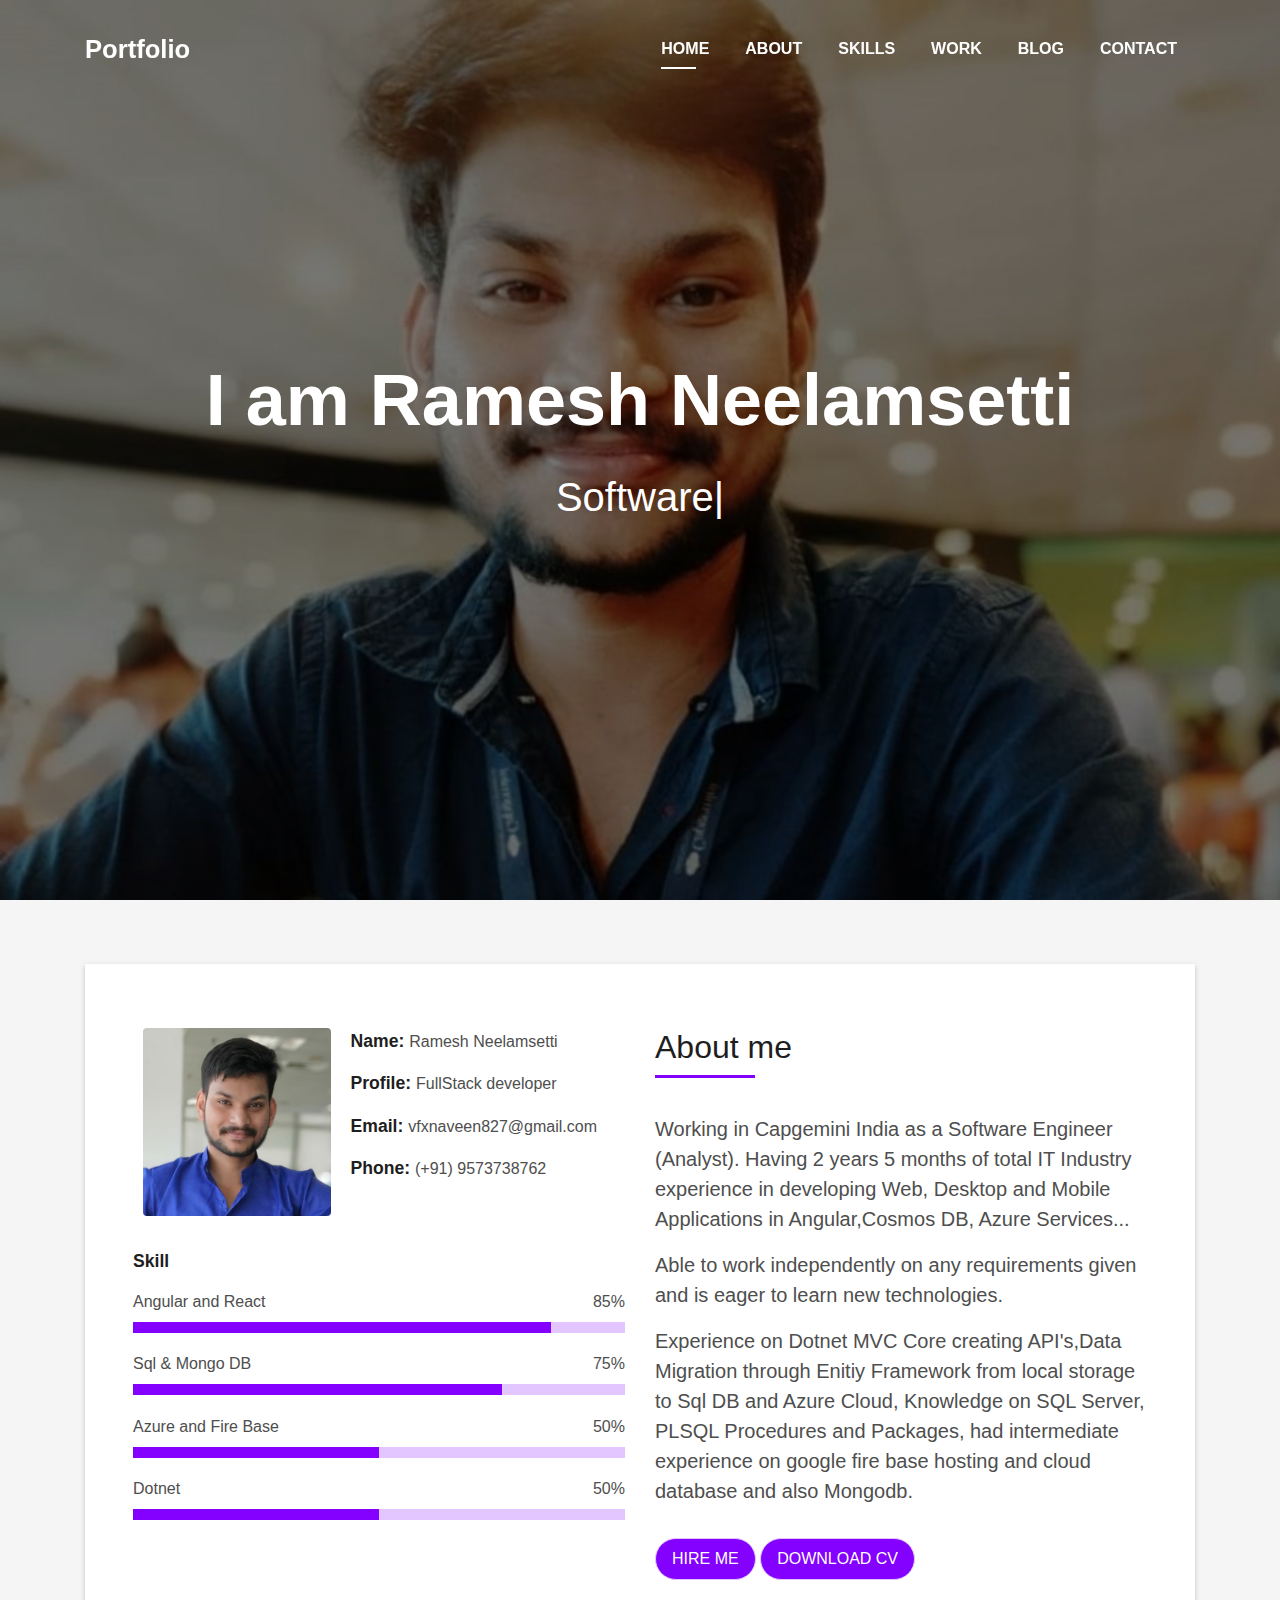
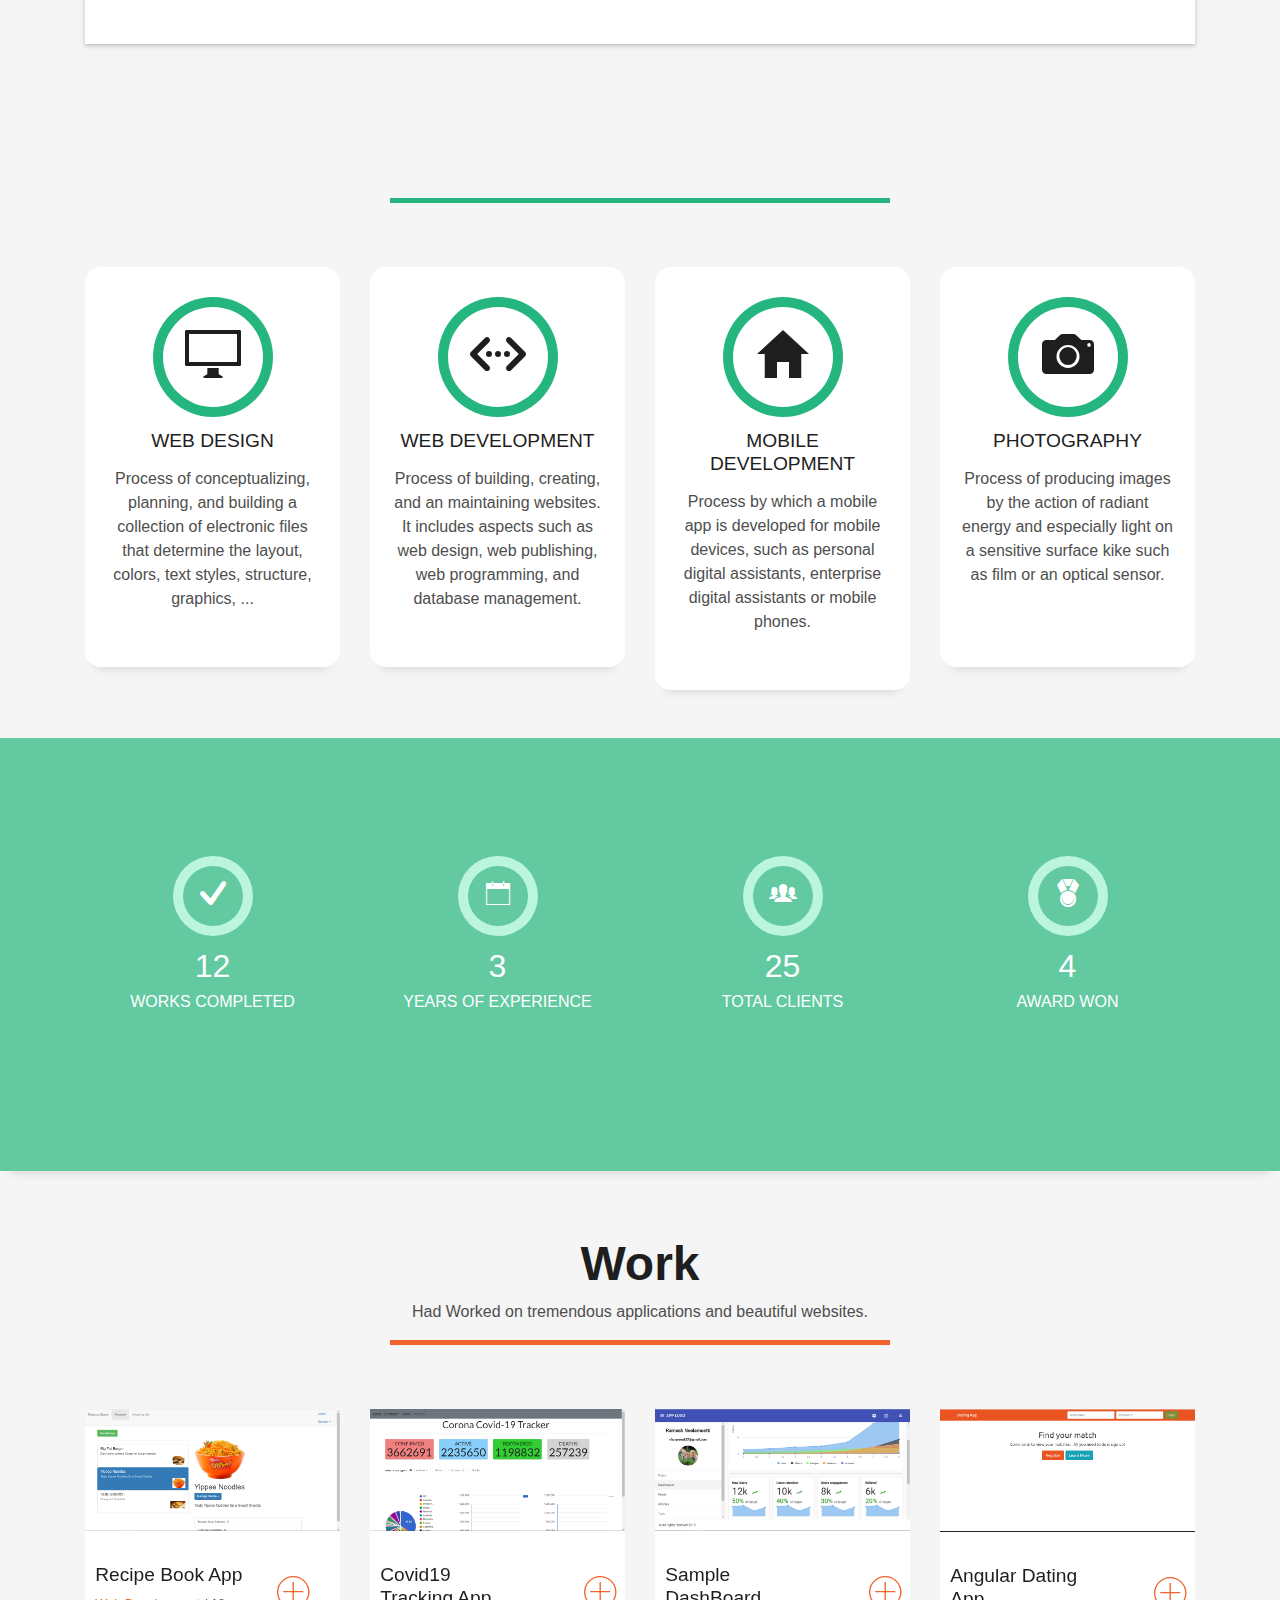
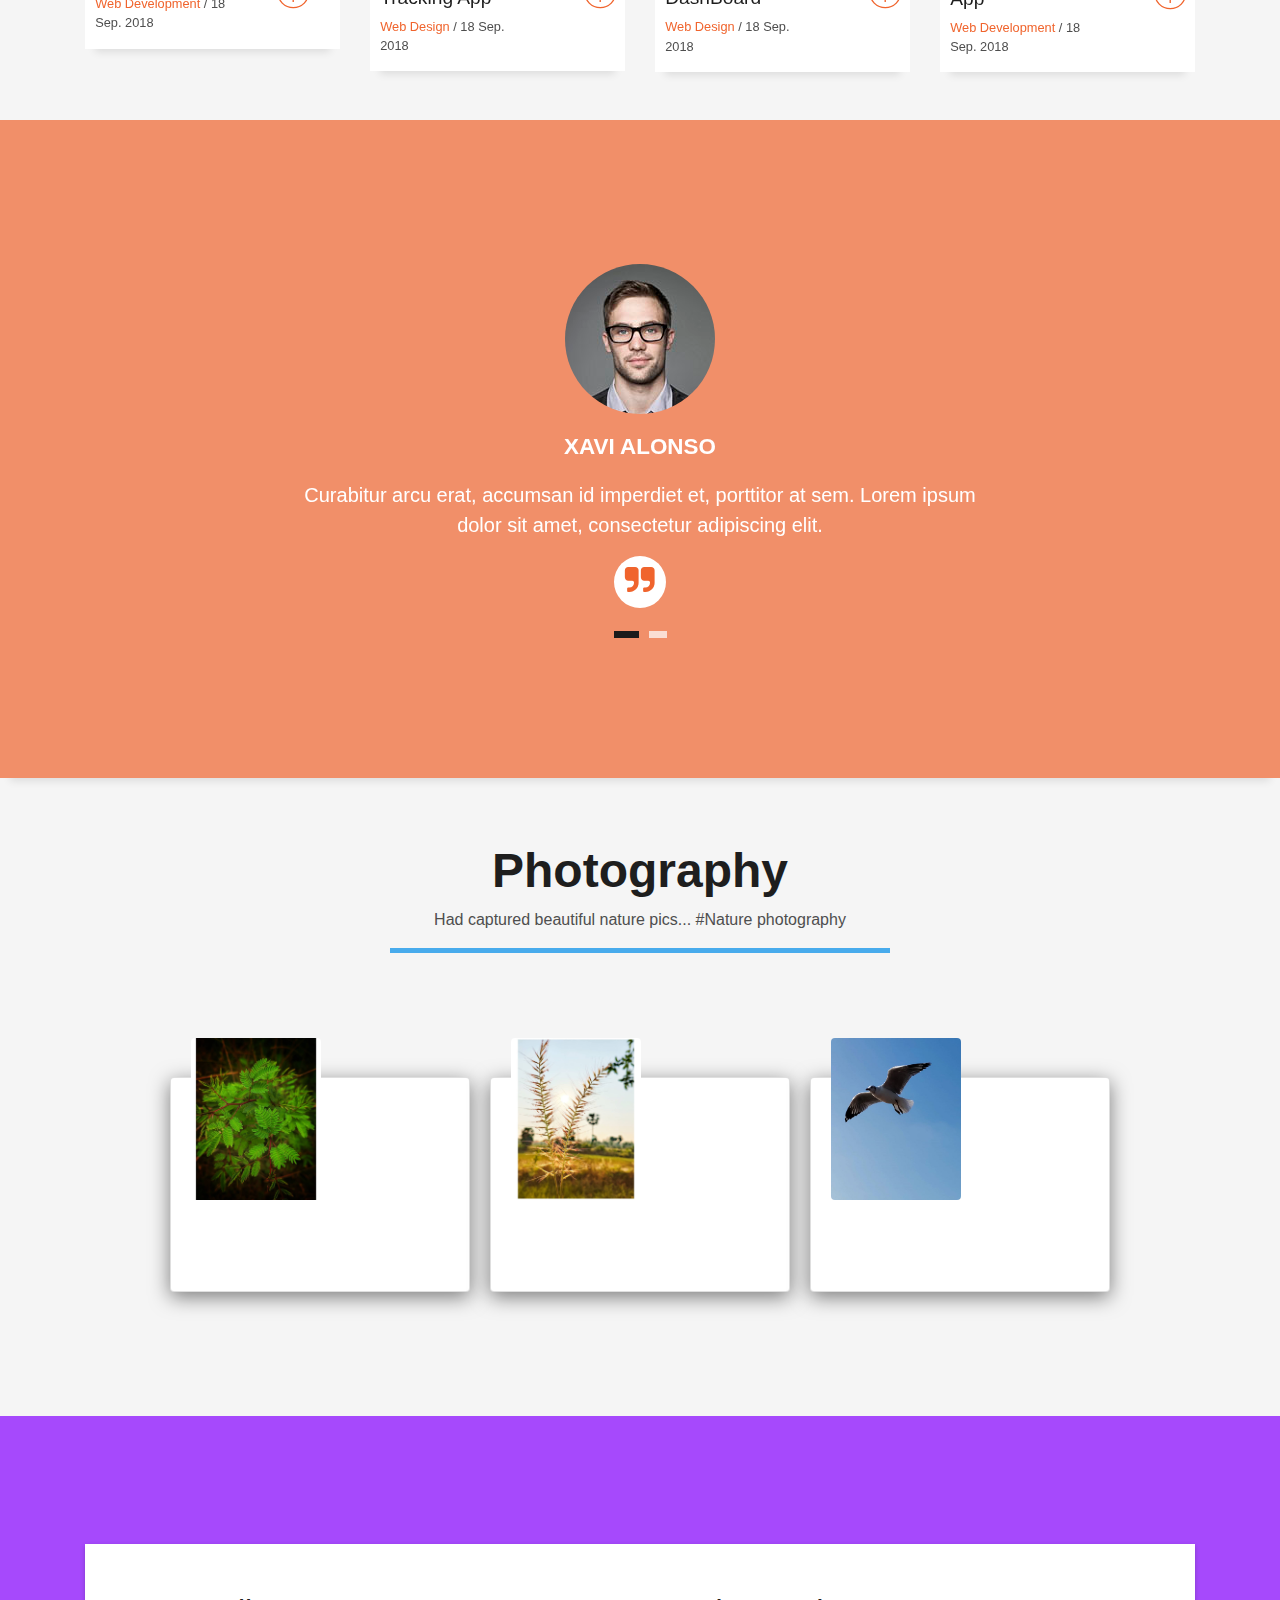
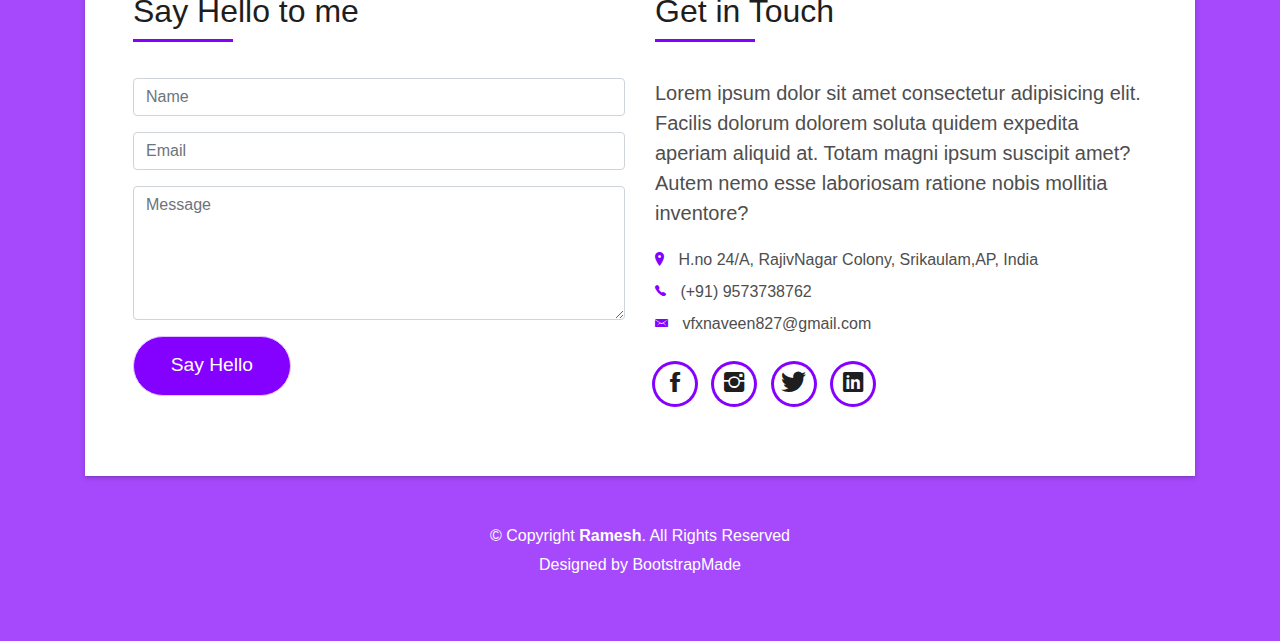
<file: raw/index.html>
<!DOCTYPE html>
<html lang="en">

<head>
  <meta charset="utf-8">
  <title>Ramesh Neelamsetti</title>
  <meta content="width=device-width, initial-scale=1.0" name="viewport">
  <meta content="" name="keywords">
  <meta content="" name="description">

  <!-- Favicons -->
  <link href="img/Ramesh.png" rel="icon">
  <link href="img/apple-touch-icon.png" rel="apple-touch-icon">

  <!-- Bootstrap CSS File -->
  <link href="lib/bootstrap/css/bootstrap.min.css" rel="stylesheet">

  <!-- Libraries CSS Files -->
  <link href="lib/font-awesome/css/font-awesome.min.css" rel="stylesheet">
  <link href="lib/animate/animate.min.css" rel="stylesheet">
  <link href="lib/ionicons/css/ionicons.min.css" rel="stylesheet">
  <link href="lib/owlcarousel/assets/owl.carousel.min.css" rel="stylesheet">
  <link href="lib/lightbox/css/lightbox.min.css" rel="stylesheet">

  <!-- Main Stylesheet File -->
  <!-- <link href="css/style.css" rel="stylesheet"> -->
  <link rel="stylesheet" href="css/style-purple.css">



</head>

<body id="page-top">

  <!--/ Nav Star /-->
  <nav class="navbar navbar-b navbar-trans navbar-expand-md fixed-top" id="mainNav">
    <div class="container">
      <a class="navbar-brand js-scroll" href="#page-top">Portfolio</a>
      <button class="navbar-toggler collapsed" type="button" data-toggle="collapse" data-target="#navbarDefault"
        aria-controls="navbarDefault" aria-expanded="false" aria-label="Toggle navigation">
        <span></span>
        <span></span>
        <span></span>
      </button>
      <div class="navbar-collapse collapse justify-content-end" id="navbarDefault">
        <ul class="navbar-nav">
          <li class="nav-item">
            <a class="nav-link js-scroll active" href="#home">Home</a>
          </li>
          <li class="nav-item">
            <a class="nav-link js-scroll" href="#about">About</a>
          </li>
          <li class="nav-item">
            <a class="nav-link js-scroll" href="#service">Skills</a>
          </li>
          <li class="nav-item">
            <a class="nav-link js-scroll" href="#work">Work</a>
          </li>
          <li class="nav-item">
            <a class="nav-link js-scroll" href="#blog">Blog</a>
          </li>
          <li class="nav-item">
            <a class="nav-link js-scroll" href="#contact">Contact</a>
          </li>
        </ul>
      </div>
    </div>
  </nav>
  <!--/ Nav End /-->

  <!--/ Intro Skew Star /-->
  <div id="home" class="intro route bg-image" style="background-image: url(img/Intro1.jpg)">
    <div class="overlay-itro"></div>
    <div class="intro-content display-table">
      <div class="table-cell">
        <div class="container">
          <!--<p class="display-6 color-d">Hello, world!</p>-->
          <h1 class="intro-title mb-4">I am Ramesh Neelamsetti</h1>
          <p class="intro-subtitle"><span class="text-slider-items">Software Engineer,Free Lancer,FullStack Developer,
              Web Designer,Frontend Developer,Backend Developer</span><strong class="text-slider"></strong></p>
          <!-- <p class="pt-3"><a class="btn btn-primary btn js-scroll px-4" href="#about" role="button">Learn More</a></p> -->
        </div>
      </div>
    </div>
  </div>
  <!--/ Intro Skew End /-->

  <section id="about" class="about-mf sect-pt4 route">
    <div class="container">
      <div class="row">
        <div class="col-sm-12">
          <div class="box-shadow-full">
            <div class="row">
              <div class="col-md-6">
                <div class="row">
                  <div class="col-sm-6 col-md-5">
                    <div class="about-img">
                      <img src="img/Ramesh1.png" class="img-fluid rounded b-shadow-a" alt="">
                    </div>
                  </div>
                  <div class="col-sm-6 col-md-7">
                    <div class="about-info">
                      <p><span class="title-s">Name: </span> <span>Ramesh Neelamsetti</span></p>
                      <p><span class="title-s">Profile: </span> <span>FullStack developer</span></p>
                      <p><span class="title-s">Email: </span> <span>vfxnaveen827@gmail.com</span></p>
                      <p><span class="title-s">Phone: </span> <span>(+91) 9573738762 </span></p>
                    </div>
                  </div>
                </div>
                <div class="skill-mf">
                  <p class="title-s">Skill</p>
                  <span>Angular and React</span> <span class="pull-right">85%</span>
                  <div class="progress">
                    <div class="progress-bar" role="progressbar" style="width: 85%;" aria-valuenow="85"
                      aria-valuemin="0" aria-valuemax="100"></div>
                  </div>
                  <span>Sql & Mongo DB</span> <span class="pull-right">75%</span>
                  <div class="progress">
                    <div class="progress-bar" role="progressbar" style="width: 75%" aria-valuenow="75" aria-valuemin="0"
                      aria-valuemax="100"></div>
                  </div>
                  <span>Azure and Fire Base</span> <span class="pull-right">50%</span>
                  <div class="progress">
                    <div class="progress-bar" role="progressbar" style="width: 50%" aria-valuenow="50" aria-valuemin="0"
                      aria-valuemax="100"></div>
                  </div>
                  <span>Dotnet</span> <span class="pull-right">50%</span>
                  <div class="progress">
                    <div class="progress-bar" role="progressbar" style="width: 50%" aria-valuenow="50" aria-valuemin="0"
                      aria-valuemax="100"></div>
                  </div>
                </div>
              </div>
              <div class="col-md-6">
                <div class="about-me pt-4 pt-md-0">
                  <div class="title-box-2">
                    <h5 class="title-left">
                      About me
                    </h5>
                  </div>
                  <p class="lead">
                    Working in Capgemini India as a Software Engineer (Analyst). Having 2 years 5 months of total IT
                    Industry experience in developing Web, Desktop and Mobile Applications in Angular,Cosmos DB, Azure
                    Services...
                  </p>
                  <p class="lead">
                    Able to work independently on any requirements given and is eager to learn new technologies.
                  </p>
                  <p class="lead">
                    Experience on Dotnet MVC Core creating API's,Data Migration through Enitiy Framework from local
                    storage to Sql DB and Azure Cloud, Knowledge on SQL Server, PLSQL Procedures and Packages, had
                    intermediate experience on google fire base hosting and cloud database and also Mongodb.
                  </p>
                </div>
                <button type="submit" class="button button-a button-small button-rouded mt-3"><a
                    class=" button-item js-scroll" href="#contact">HIRE ME</a></button>
                <button type="submit" class="button button-a button-small button-rouded mt-3"><a
                    class=" button-item js-scroll" href="#home">DOWNLOAD
                    CV</a></button>

              </div>
            </div>
          </div>
        </div>
      </div>
    </div>
  </section>

  <!--/ Section Services Star /-->
  <section id="service" class="services-mf route">
    <div class="container">
      <div class="row">
        <div class="col-sm-12">
          <div class="title-box text-center">
            <h3 class="title-a" data-center-center="opacity:1;top:0;" data-0-bottom="opacity:0;top:-200px;">
              Skills
            </h3>
            <p class="subtitle-a" data-center-center="opacity:1;bottom:0;" data-0-bottom="opacity:0;bottom:-200px;">
              Ability to perform a action with determined results..!
            <div class="line-mf"></div>
          </div>
        </div>
      </div>
      <div class="row">
        <div class="col-md-3">
          <div class="service-box">
            <div class="service-ico">
              <span class="ico-circle"><i class="ion-monitor"></i></span>
            </div>
            <div class="service-content">
              <h2 class="s-title">Web Design</h2>
              <p class="s-description text-center">
                Process of conceptualizing, planning, and building a collection of electronic files that determine the
                layout, colors, text styles, structure, graphics, ...
              </p>
            </div>
          </div>
        </div>
        <div class="col-md-3">
          <div class="service-box">
            <div class="service-ico">
              <span class="ico-circle"><i class="ion-code-working"></i></span>
            </div>
            <div class="service-content">
              <h2 class="s-title">Web Development</h2>
              <p class="s-description text-center">
                Process of building, creating, and an maintaining websites. It includes aspects such as web design, web
                publishing, web programming, and database management.
              </p>
            </div>
          </div>
        </div>
        <div class="col-md-3">
          <div class="service-box">
            <div class="service-ico">
              <span class="ico-circle"><i class="ion-android-home"></i></span>
            </div>
            <div class="service-content">
              <h2 class="s-title">Mobile Development</h2>
              <p class="s-description text-center">
                Process by which a mobile app is developed for mobile devices, such as personal digital assistants,
                enterprise digital assistants or mobile phones.
              </p>
            </div>
          </div>
        </div>
        <div class="col-md-3">
          <div class="service-box">
            <div class="service-ico">
              <span class="ico-circle"><i class="ion-camera"></i></span>
            </div>
            <div class="service-content">
              <h2 class="s-title">Photography</h2>
              <p class="s-description text-center">
                Process of producing images by the action of radiant energy and especially light on a sensitive surface
                kike such as film or an optical sensor. <br> <br>
              </p>
            </div>
          </div>
        </div>
      </div>
    </div>
  </section>
  <!--/ Section Services End /-->

  <div class="section-counter paralax-mf bg-image" style="background-image: url(img/counters-bg.jpg)">
    <div class="overlay-gmf"></div>
    <div class="container">
      <div class="row">
        <div class="col-xs-3 col-sm-3 col-lg-3">
          <div class="counter-box pt-4 pt-md-0">
            <div class="counter-ico">
              <span class="ico-circle"><i class="ion-checkmark-round"></i></span>
            </div>
            <div class="counter-num">
              <p class="counter">12</p>
              <span class="counter-text">WORKS COMPLETED</span>
            </div>
          </div>
        </div>
        <div class="col-xs-3 col-sm-3 col-lg-3">
          <div class="counter-box pt-4 pt-md-0">
            <div class="counter-ico">
              <span class="ico-circle"><i class="ion-ios-calendar-outline"></i></span>
            </div>
            <div class="counter-num">
              <p class="counter">3</p>
              <span class="counter-text">YEARS OF EXPERIENCE</span>
            </div>
          </div>
        </div>
        <div class="col-xs-3 col-sm-3 col-lg-3">
          <div class="counter-box pt-4 pt-md-0">
            <div class="counter-ico">
              <span class="ico-circle"><i class="ion-ios-people"></i></span>
            </div>
            <div class="counter-num">
              <p class="counter">25</p>
              <span class="counter-text">TOTAL CLIENTS</span>
            </div>
          </div>
        </div>
        <div class="col-xs-3 col-sm-3 col-lg-3">
          <div class="counter-box pt-4 pt-md-0">
            <div class="counter-ico">
              <span class="ico-circle"><i class="ion-ribbon-a"></i></span>
            </div>
            <div class="counter-num">
              <p class="counter">4</p>
              <span class="counter-text">AWARD WON</span>
            </div>
          </div>
        </div>
      </div>
    </div>
  </div>

  <!--/ Section Portfolio Star /-->
  <section id="work" class="portfolio-mf sect-pt4 route">
    <div class="container">
      <div class="row">
        <div class="col-sm-12">
          <div class="title-box text-center">
            <h3 class="title-a">
              Work
            </h3>
            <p class="subtitle-a">
              Had Worked on tremendous applications and beautiful websites.
            </p>
            <div class="line-orf"></div>
          </div>
        </div>
      </div>
      <div class="row">
        <div class="col-md-3">
          <div class="work-box">
            <a href="img/Recipebook.PNG" data-lightbox="gallery-mf">
              <div class="work-img">
                <img src="img/Recipebook.PNG" alt="" class="img-fluid">
              </div>
              <div class="work-content">
                <div class="row">
                  <div class="col-sm-8">
                    <h2 class="w-title"><a class="js-scroll" href="https://ng-course-recipe-book-3c0ec.web.app/"
                        TARGET="_blank">Recipe
                        Book App</a></h2>
                    <div class="w-more">
                      <span class="w-ctegory">Web Development</span> / <span class="w-date">18 Sep. 2018</span>
                    </div>
                  </div>
                  <div class="col-sm-3">
                    <div class="w-like">
                      <span class="ion-ios-plus-outline"></span>
                    </div>
                  </div>
                </div>
              </div>
            </a>
          </div>
        </div>
        <div class="col-md-3">
          <div class="work-box">
            <a href="img/Covid19.PNG" data-lightbox="gallery-mf">
              <div class="work-img">
                <img src="img/Covid19.PNG" alt="" class="img-fluid">
              </div>
              <div class="work-content">
                <div class="row">
                  <div class="col-sm-8">
                    <h2 class="w-title"><a class="js-scroll" href="https://covid19-trackingapp.web.app/"
                        TARGET="_blank">Covid19
                        Tracking App</a></h2>
                    <div class="w-more">
                      <span class="w-ctegory">Web Design</span> / <span class="w-date">18 Sep. 2018</span>
                    </div>
                  </div>
                  <div class="col-sm-4">
                    <div class="w-like">
                      <span class="ion-ios-plus-outline"></span>
                    </div>
                  </div>
                </div>
              </div>
            </a>
          </div>
        </div>
        <div class="col-md-3">
          <div class="work-box">
            <a href="img/DashBoard.PNG" data-lightbox="gallery-mf">
              <div class="work-img">
                <img src="img/DashBoard.PNG" alt="" class="img-fluid">
              </div>
              <div class="work-content">
                <div class="row">
                  <div class="col-sm-8">
                    <h2 class="w-title"><a class="js-scroll" href="#home">Sample DashBoard</a></h2>
                    <div class="w-more">
                      <span class="w-ctegory">Web Design</span> / <span class="w-date">18 Sep. 2018</span>
                    </div>
                  </div>
                  <div class="col-sm-4">
                    <div class="w-like">
                      <span class="ion-ios-plus-outline"></span>
                    </div>
                  </div>
                </div>
              </div>
            </a>
          </div>
        </div>
        <div class="col-md-3">
          <div class="work-box">
            <a href="img/DattingApp.PNG" data-lightbox="gallery-mf">
              <div class="work-img">
                <img src="img/DattingApp.PNG" alt="" class="img-fluid">
              </div>
              <div class="work-content">
                <div class="row">
                  <div class="col-sm-8">
                    <h2 class="w-title"><a class="js-scroll" href="#home">Angular Dating App</a></h2>
                    <div class="w-more">
                      <span class="w-ctegory">Web Development</span> / <span class="w-date">18 Sep. 2018</span>
                    </div>
                  </div>
                  <div class="col-sm-4">
                    <div class="w-like">
                      <span class="ion-ios-plus-outline"></span>
                    </div>
                  </div>
                </div>
              </div>
            </a>
          </div>
        </div>

      </div>
    </div>
  </section>
  <!--/ Section Portfolio End /-->

  <!--/ Section Testimonials Star /-->
  <div class="testimonials paralax-mf bg-image" style="background-image: url(img/overlay-bg.jpg)">
    <div class="overlay-omf"></div>
    <div class="container">
      <div class="row">
        <div class="col-md-12">
          <div id="testimonial-mf" class="owl-carousel owl-theme">
            <div class="testimonial-box">
              <div class="author-test">
                <img src="img/testimonial-2.jpg" alt="" class="rounded-circle b-shadow-a">
                <span class="author">Xavi Alonso</span>
              </div>
              <div class="content-test">
                <p class="description lead">
                  Curabitur arcu erat, accumsan id imperdiet et, porttitor at sem. Lorem ipsum dolor sit amet,
                  consectetur adipiscing elit.
                </p>
                <span class="comit"><i class="fa fa-quote-right"></i></span>
              </div>
            </div>
            <div class="testimonial-box">
              <div class="author-test">
                <img src="img/testimonial-4.jpg" alt="" class="rounded-circle b-shadow-a">
                <span class="author">Marta Socrate</span>
              </div>
              <div class="content-test">
                <p class="description lead">
                  Curabitur arcu erat, accumsan id imperdiet et, porttitor at sem. Lorem ipsum dolor sit amet,
                  consectetur adipiscing elit.
                </p>
                <span class="comit"><i class="fa fa-quote-right"></i></span>
              </div>
            </div>
          </div>
        </div>
      </div>
    </div>
  </div>

  <!--/ Section Blog Star /-->
  <section id="blog" class="blog-mf sect-pt4 route">
    <div class="container">
      <div class="row">
        <div class="col-sm-12">
          <div class="title-box text-center">
            <h3 class="title-a">
              Photography
            </h3>
            <p class="subtitle-a">
              Had captured beautiful nature pics... #Nature photography
            </p>
            <div class="line-smf"></div>
          </div>
        </div>
      </div>
      <div class="container photography-container">
        <div class="card photography-card">
          <div class="imgBx">
            <img src="img/Insta1.jpg" alt="Insta1">
          </div>
          <div class="content photography-content">
            <h2 style="color: #48abec;">Babul Tree</h2>
            <hr>
            <p>Lorem ipsum dolor sit amet consectetur adipisicing elit. Eligendi molestias ducimus consequatur
              voluptatem ipsum perspiciatis numquam labore hic illum iusto. Delectus corporis quia repellendus nemo?
              Fugiat fuga quas iure explicabo?</p>
          </div>
        </div>
        <div class="card photography-card">
          <div class="imgBx">
            <img src="img/Insta2.jpg">
          </div>
          <div class="content photography-content">
            <h2 style="color: #48abec;">Sun Rise</h2>
            <hr>
            <p>Lorem ipsum dolor sit amet consectetur adipisicing elit. Voluptate debitis est libero consequatur
              dignissimos earum magni excepturi distinctio, veniam corporis! Maiores sequi itaque libero, incidunt
              facilis architecto odit tempore tempora.</p>
          </div>
        </div>
        <div class="card photography-card">
          <div class="imgBx">
            <img src="img/Insta3.jpg">
          </div>
          <div class="content photography-content">
            <h2 style="color: #48abec;">Sea Bird</h2>
            <hr>
            <p>Lorem ipsum dolor, sit amet consectetur adipisicing elit. Quos cupiditate officiis harum, esse eius, quae
              fugit iste voluptatum et omnis tempora. Repudiandae alias odit beatae ducimus quam reprehenderit nam in?
            </p>
          </div>
        </div>
      </div>
    </div>
  </section>
  <!--/ Section Blog End /-->

  <!--/ Section Contact-Footer Star /-->
  <section class="paralax-mf footer-paralax bg-image sect-mt4 route" style="background-image: url(img/overlay-bg.jpg)">
    <div class="overlay-smf"></div>
    <div class="container">
      <div class="row">
        <div class="col-sm-12">
          <div class="contact-mf">
            <div id="contact" class="box-shadow-full">
              <div class="row">
                <div class="col-md-6">
                  <div class="title-box-2">
                    <h5 class="title-left">
                      Say Hello to me
                    </h5>
                  </div>
                  <div>
                    <form action="" method="post" role="form" class="contactForm">
                      <div id="sendmessage">Your message has been sent. Thank you!</div>
                      <div id="errormessage"></div>
                      <div class="row">
                        <div class="col-md-12">
                          <div class="form-group">
                            <input type="text" name="name" class="form-control" id="name" placeholder="Name"
                              data-rule="minlen:4" data-msg="Please enter at least 4 chars" />
                            <div class="validation"></div>
                          </div>
                        </div>
                        <div class="col-md-12">
                          <div class="form-group">
                            <input type="email" class="form-control" name="email" id="email" placeholder="Email"
                              data-rule="email" data-msg="Please enter a valid email" />
                            <div class="validation"></div>
                          </div>
                        </div>
                        <div class="col-md-12">
                          <div class="form-group">
                            <textarea class="form-control" name="message" rows="5" data-rule="required"
                              data-msg="Please write something for us" placeholder="Message"></textarea>
                            <div class="validation"></div>
                          </div>
                        </div>
                        <div class="col-md-12">
                          <button type="submit" class="button button-a button-big button-rouded">Say Hello</button>
                        </div>
                      </div>
                    </form>
                  </div>
                </div>
                <div class="col-md-6">
                  <div class="title-box-2 pt-4 pt-md-0">
                    <h5 class="title-left">
                      Get in Touch
                    </h5>
                  </div>
                  <div class="more-info">
                    <p class="lead">
                      Lorem ipsum dolor sit amet consectetur adipisicing elit. Facilis dolorum dolorem soluta quidem
                      expedita aperiam aliquid at.
                      Totam magni ipsum suscipit amet? Autem nemo esse laboriosam ratione nobis
                      mollitia inventore?
                    </p>
                    <ul class="list-ico">
                      <li><span class="ion-ios-location"></span> H.no 24/A, RajivNagar Colony, Srikaulam,AP, India</li>
                      <li><span class="ion-ios-telephone"></span> (+91) 9573738762</li>
                      <li><span class="ion-email"></span> vfxnaveen827@gmail.com</li>
                    </ul>
                  </div>
                  <div class="socials">
                    <ul>
                      <li><a href="https://www.facebook.com/ramesh.neelamsetti.10/" TARGET="_blank"><span
                            class="ico-circle"><i class="ion-social-facebook"></i></span></a></li>
                      <li><a href="https://www.instagram.com/its_ramesh_rockstar/" TARGET="_blank"><span
                            class="ico-circle"><i class="ion-social-instagram"></i></span></a></li>
                      <li><a href="https://twitter.com/Rameshrockstarr" TARGET="_blank"><span class="ico-circle"><i
                              class="ion-social-twitter"></i></span></a></li>
                      <li><a href="https://www.linkedin.com/in/ramesh-neelamsetti-67314a173/" TARGET="_blank"><span
                            class="ico-circle"><i class="ion-social-linkedin"></i></span></a></li>
                    </ul>
                  </div>
                </div>
              </div>
            </div>
          </div>
        </div>
      </div>
    </div>
    <footer>
      <div class="container">
        <div class="row">
          <div class="col-sm-12">
            <div class="copyright-box">
              <p class="copyright">&copy; Copyright <strong>Ramesh</strong>. All Rights Reserved</p>
              <div class="credits">
                Designed by <a href="https://bootstrapmade.com/">BootstrapMade</a>
              </div>
            </div>
          </div>
        </div>
      </div>
    </footer>
  </section>
  <!--/ Section Contact-footer End /-->

  <a href="#" class="back-to-top"><i class="fa fa-chevron-up"></i></a>
  <div id="preloader"></div>

  <!-- JavaScript Libraries -->
  <script src="lib/jquery/jquery.min.js"></script>
  <script src="lib/jquery/jquery-migrate.min.js"></script>
  <script src="lib/popper/popper.min.js"></script>
  <script src="lib/bootstrap/js/bootstrap.min.js"></script>
  <script src="lib/easing/easing.min.js"></script>
  <script src="lib/counterup/jquery.waypoints.min.js"></script>
  <script src="lib/counterup/jquery.counterup.js"></script>
  <script src="lib/owlcarousel/owl.carousel.min.js"></script>
  <script src="lib/lightbox/js/lightbox.min.js"></script>
  <script src="lib/typed/typed.min.js"></script>
  <!-- Contact Form JavaScript File -->
  <script src="contactform/contactform.js"></script>

  <!-- Template Main Javascript File -->
  <script src="js/main.js"></script>
  <script src="./contactform/skrollr.js"></script>
  <script type="text/javascript">
    var s = skrollr.init();
  </script>

</body>

</html>
</file>
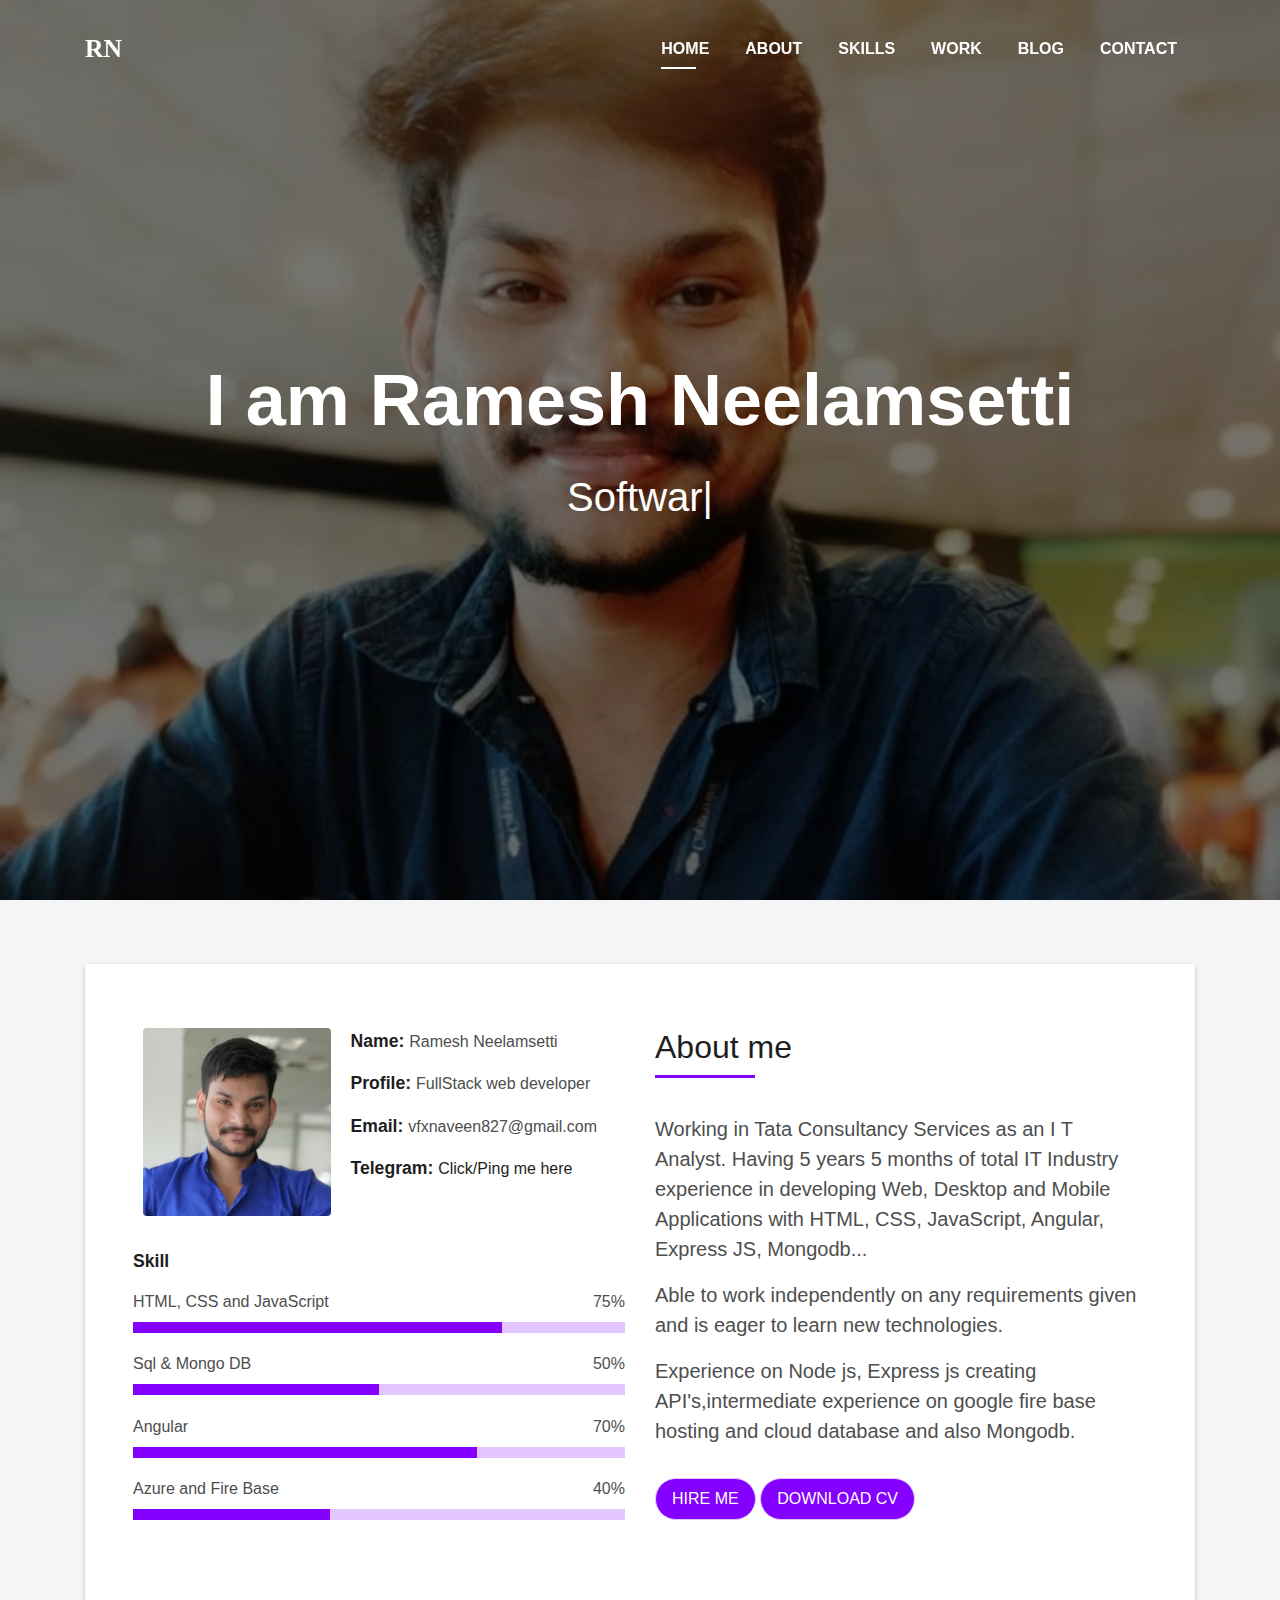
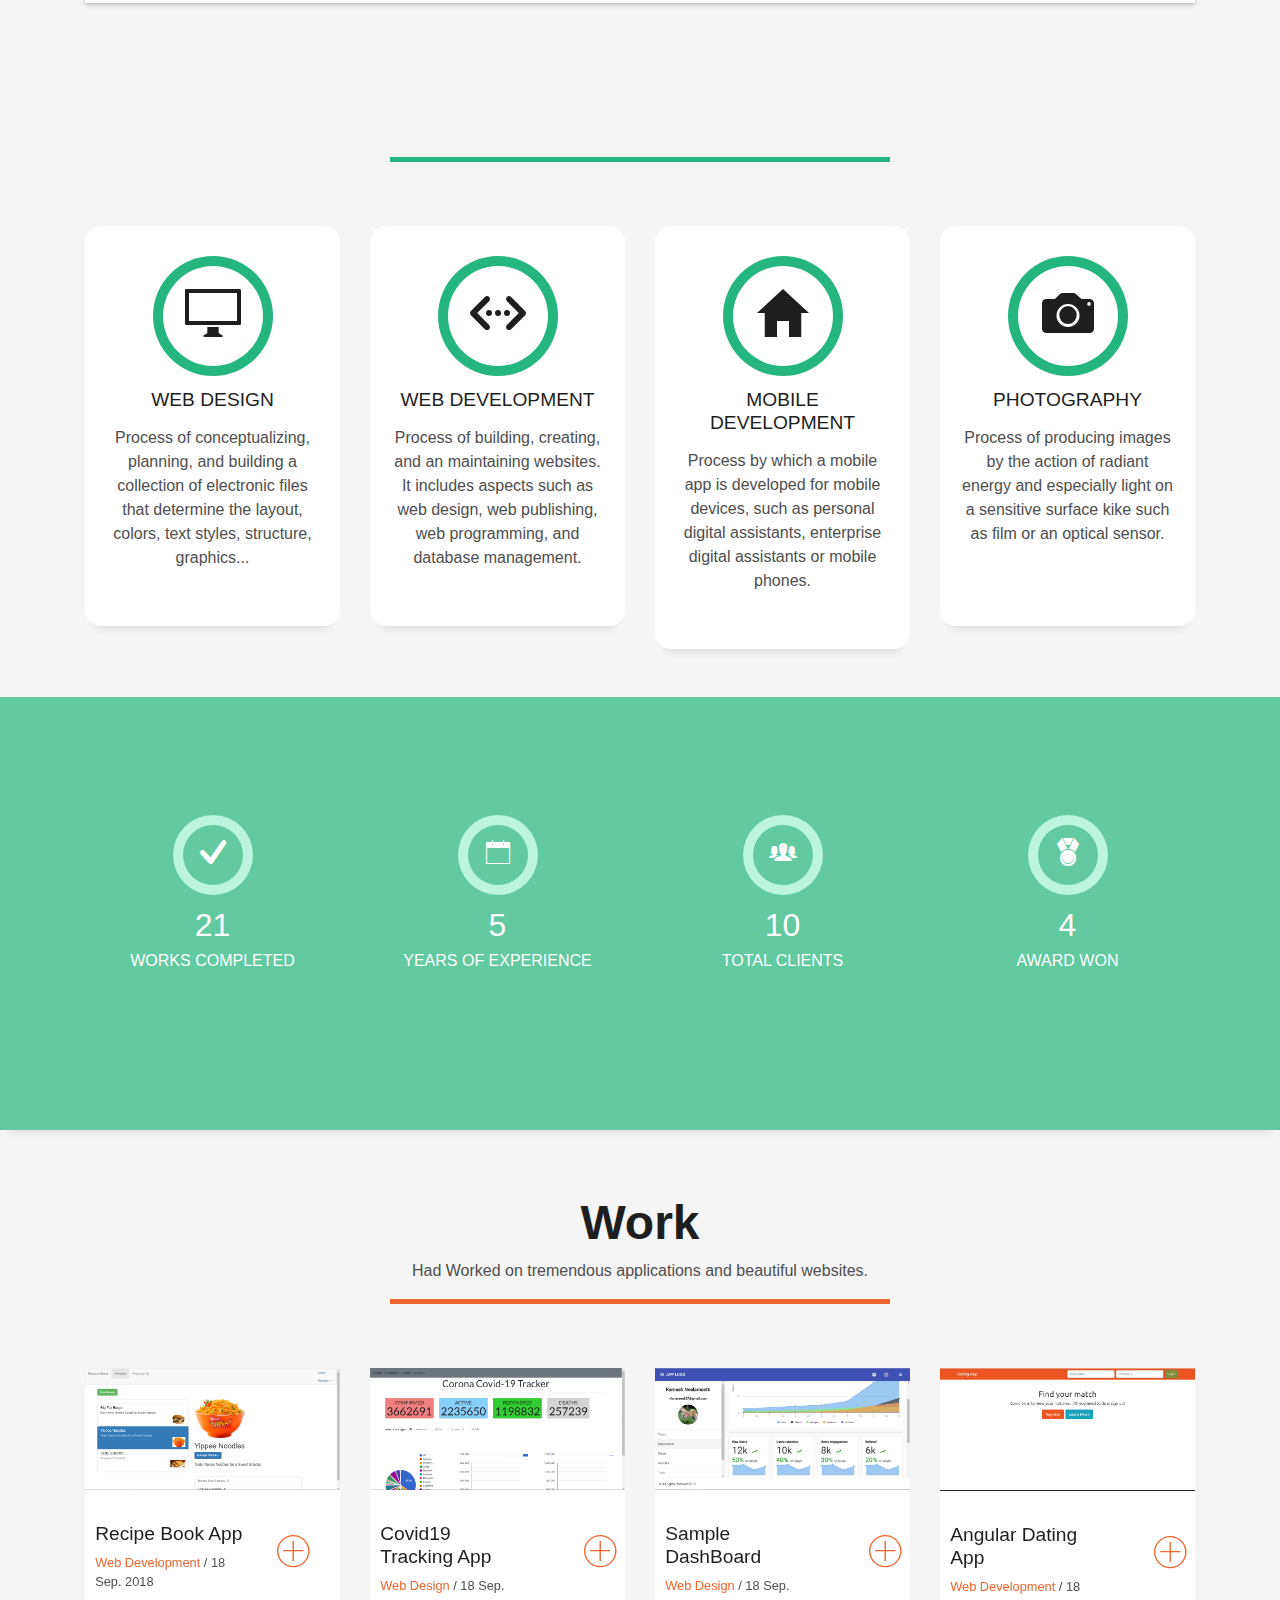
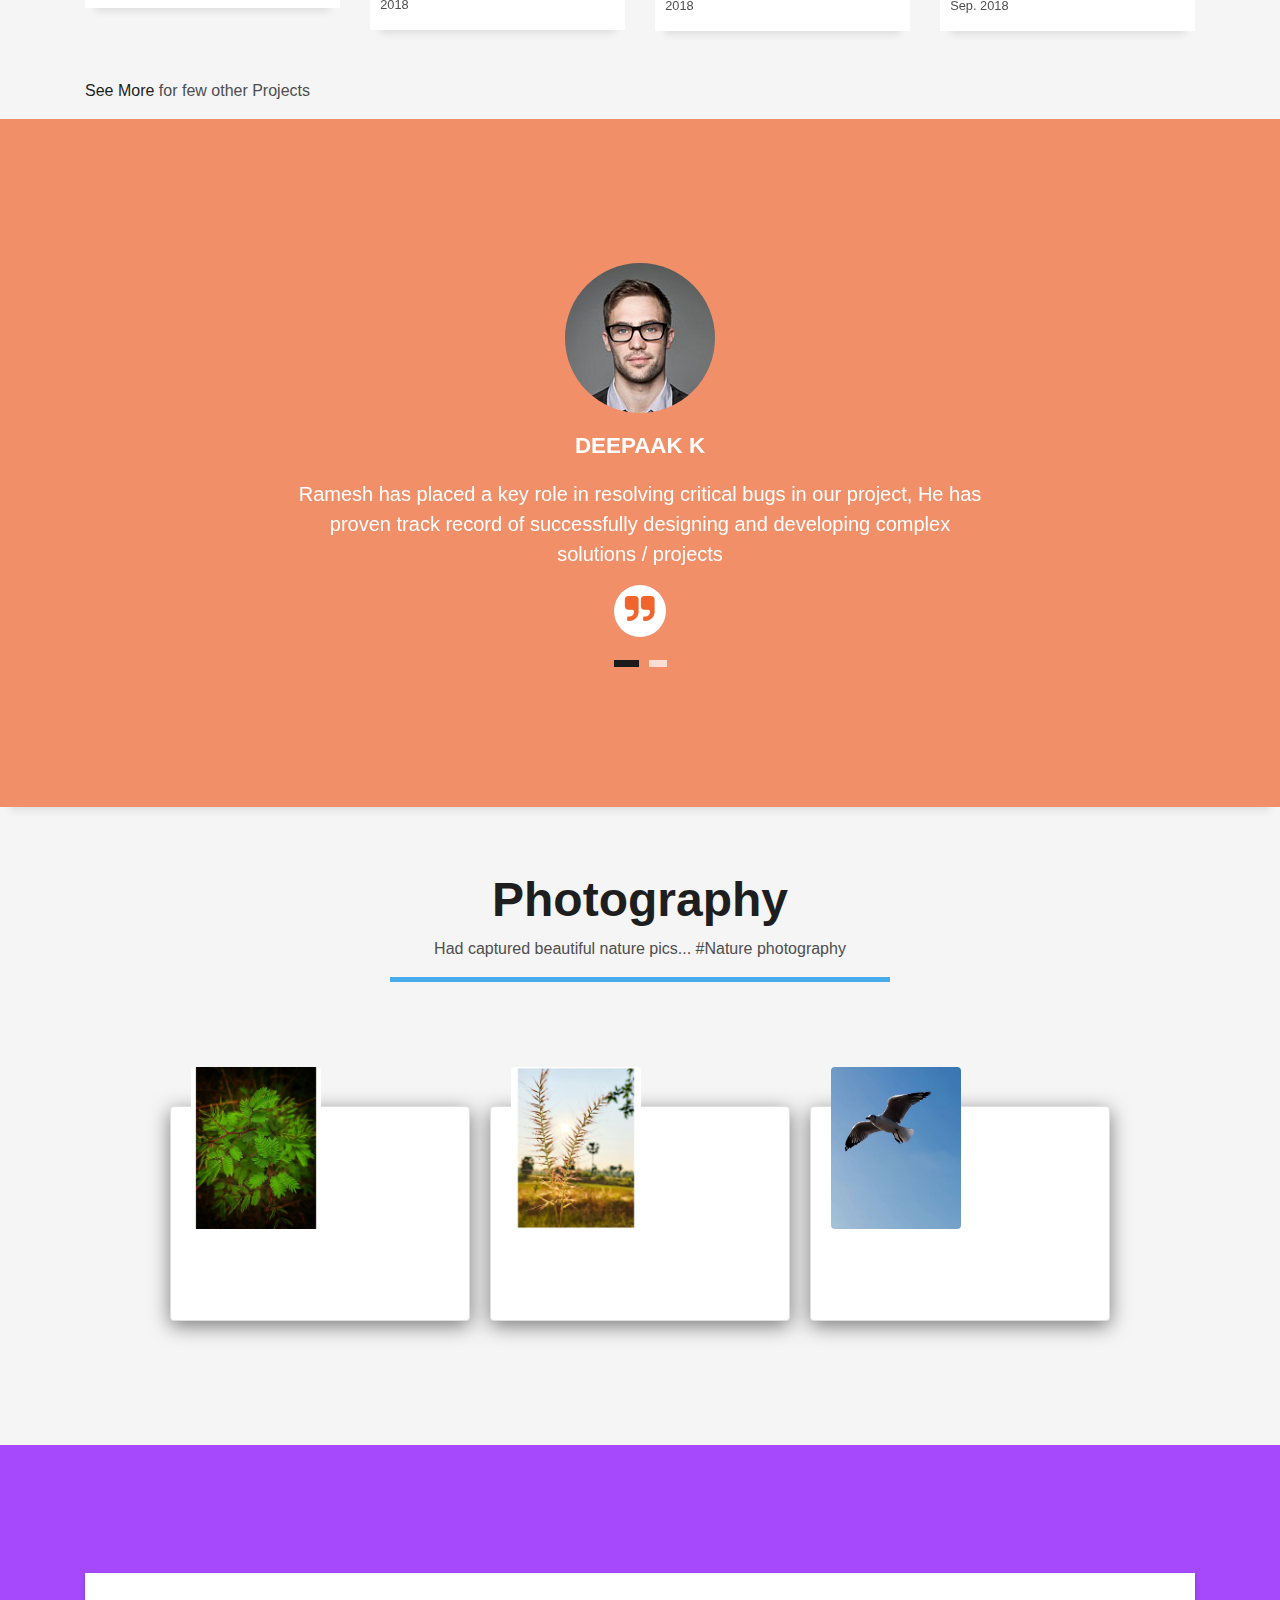
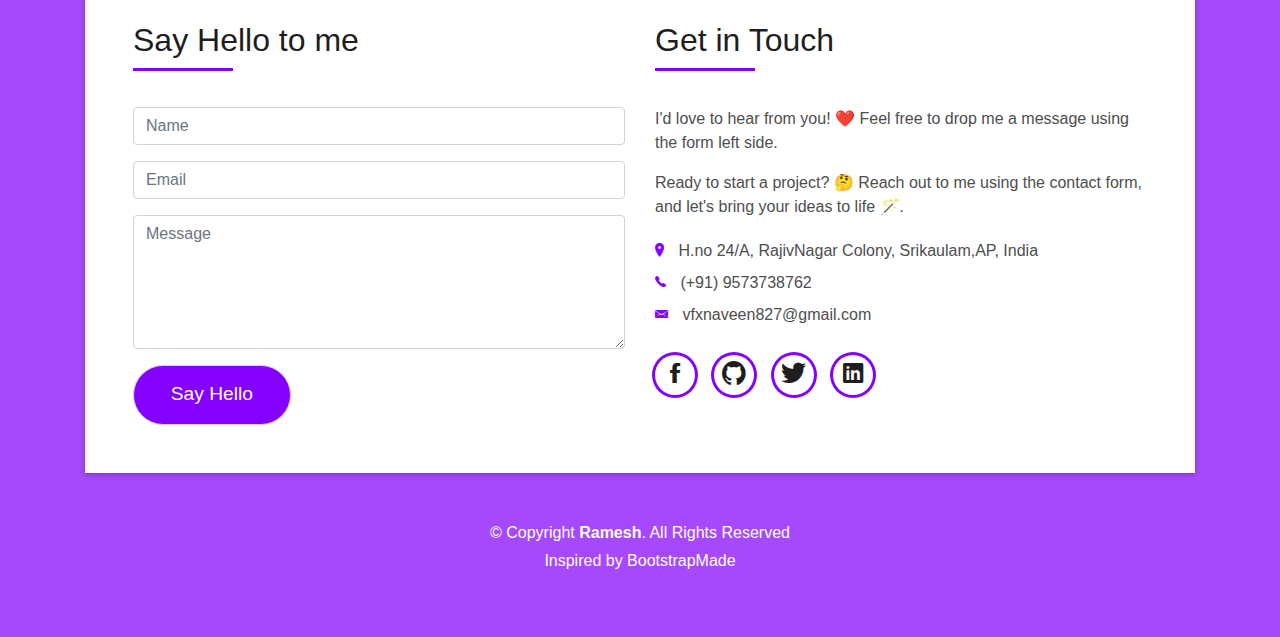
<file: src/index.html>
<!DOCTYPE html>
<html lang="en">

<head>
  <meta charset="utf-8">
  <title>Ramesh Neelamsetti</title>
  <meta content="width=device-width, initial-scale=1.0" name="viewport">
  <meta content="" name="keywords">
  <meta content="" name="description">

  <!-- Favicons -->
  <link href="img/Ramesh.png" rel="icon">
  <link href="img/apple-touch-icon.png" rel="apple-touch-icon">

  <!-- Bootstrap CSS File -->
  <link href="lib/bootstrap/css/bootstrap.min.css" rel="stylesheet">

  <!-- Libraries CSS Files -->
  <link href="lib/font-awesome/css/font-awesome.min.css" rel="stylesheet">
  <link href="lib/animate/animate.min.css" rel="stylesheet">
  <link href="lib/ionicons/css/ionicons.min.css" rel="stylesheet">
  <link href="lib/owlcarousel/assets/owl.carousel.min.css" rel="stylesheet">
  <link href="lib/lightbox/css/lightbox.min.css" rel="stylesheet">

  <!-- Main Stylesheet File -->
  <!-- <link href="css/style.css" rel="stylesheet"> -->
  <link rel="stylesheet" href="css/style-purple.css">



</head>

<body id="page-top">

  <!--/ Nav Star /-->
  <nav class="navbar navbar-b navbar-trans navbar-expand-md fixed-top" id="mainNav">
    <div class="container">
      <a class="navbar-brand js-scroll" href="#page-top" style="font-family: Lucida Handwriting , Apple Chancery , Brush Script">RN</a>
      <button class="navbar-toggler collapsed" type="button" data-toggle="collapse" data-target="#navbarDefault"
        aria-controls="navbarDefault" aria-expanded="false" aria-label="Toggle navigation">
        <span></span>
        <span></span>
        <span></span>
      </button>
      <div class="navbar-collapse collapse justify-content-end" id="navbarDefault">
        <ul class="navbar-nav">
          <li class="nav-item">
            <a class="nav-link js-scroll active" href="#home">Home</a>
          </li>
          <li class="nav-item">
            <a class="nav-link js-scroll" href="#about">About</a>
          </li>
          <li class="nav-item">
            <a class="nav-link js-scroll" href="#service">Skills</a>
          </li>
          <li class="nav-item">
            <a class="nav-link js-scroll" href="#work">Work</a>
          </li>
          <li class="nav-item">
            <a class="nav-link js-scroll" href="#blog">Blog</a>
          </li>
          <li class="nav-item">
            <a class="nav-link js-scroll" href="#contact">Contact</a>
          </li>
        </ul>
      </div>
    </div>
  </nav>
  <!--/ Nav End /-->

  <!--/ Intro Skew Star /-->
  <div id="home" class="intro route bg-image" style="background-image: url(img/Intro1.jpg)">
    <div class="overlay-itro"></div>
    <div class="intro-content display-table">
      <div class="table-cell">
        <div class="container">
          <!--<p class="display-6 color-d">Hello, world!</p>-->
          <h1 class="intro-title mb-4">I am Ramesh Neelamsetti</h1>
          <p class="intro-subtitle"><span class="text-slider-items">Software Engineer,Free Lancer,FullStack Developer,
              Web Designer,Frontend Developer,Backend Developer</span><strong class="text-slider"></strong></p>
          <!-- <p class="pt-3"><a class="btn btn-primary btn js-scroll px-4" href="#about" role="button">Learn More</a></p> -->
        </div>
      </div>
    </div>
  </div>
  <!--/ Intro Skew End /-->

  <section id="about" class="about-mf sect-pt4 route">
    <div class="container">
      <div class="row">
        <div class="col-sm-12">
          <div class="box-shadow-full">
            <div class="row">
              <div class="col-md-6">
                <div class="row">
                  <div class="col-sm-6 col-md-5">
                    <div class="about-img">
                      <img src="img/Ramesh1.png" class="img-fluid rounded b-shadow-a" alt="">
                    </div>
                  </div>
                  <div class="col-sm-6 col-md-7">
                    <div class="about-info">
                      <p><span class="title-s">Name: </span> <span>Ramesh Neelamsetti</span></p>
                      <p><span class="title-s">Profile: </span> <span>FullStack web developer</span></p>
                      <p><span class="title-s">Email: </span> <span>vfxnaveen827@gmail.com</span></p>
                      <p><span class="title-s">Telegram: </span> <span><a href="https://t.me/Ramesh_RockStar" target="_blank">Click/Ping me here</a> </span></p>
                    </div>
                  </div>
                </div>
                <div class="skill-mf">
                  <p class="title-s">Skill</p>
                  <span>HTML, CSS and JavaScript</span> <span class="pull-right">75%</span>
                  <div class="progress">
                    <div class="progress-bar" role="progressbar" style="width: 75%;" aria-valuenow="75"
                      aria-valuemin="0" aria-valuemax="100"></div>
                  </div>
                  <span>Sql & Mongo DB</span> <span class="pull-right">50%</span>
                  <div class="progress">
                    <div class="progress-bar" role="progressbar" style="width: 50%" aria-valuenow="50" aria-valuemin="0"
                      aria-valuemax="100"></div>
                  </div>
                  <span>Angular</span> <span class="pull-right">70%</span>
                  <div class="progress">
                    <div class="progress-bar" role="progressbar" style="width: 70%" aria-valuenow="70" aria-valuemin="0"
                      aria-valuemax="100"></div>
                  </div>
                  <span>Azure and Fire Base</span> <span class="pull-right">40%</span>
                  <div class="progress">
                    <div class="progress-bar" role="progressbar" style="width: 40%" aria-valuenow="40" aria-valuemin="0"
                      aria-valuemax="100"></div>
                  </div>
                  
                </div>
              </div>
              <div class="col-md-6">
                <div class="about-me pt-4 pt-md-0">
                  <div class="title-box-2">
                    <h5 class="title-left">
                      About me
                    </h5>
                  </div>
                  <p class="lead">
                    Working in Tata Consultancy Services as an I T Analyst. Having 5 years 5 months of total IT
                    Industry experience in developing Web, Desktop and Mobile Applications with HTML, CSS, JavaScript,
                    Angular, Express JS, Mongodb...
                  </p>
                  <p class="lead">
                    Able to work independently on any requirements given and is eager to learn new technologies.
                  </p>
                  <p class="lead">
                    Experience on Node js, Express js creating API's,intermediate experience on google fire base hosting
                    and cloud database and also Mongodb.
                  </p>
                </div>
                <button type="submit" class="button button-a button-small button-rouded mt-3"><a
                    class=" button-item js-scroll" href="#contact">HIRE ME</a></button>
                <button type="submit" class="button button-a button-small button-rouded mt-3"><a
                    class=" button-item js-scroll" download href="./img/Ramesh_Neelamsetti Resume.pdf"
                    target="_blank">DOWNLOAD
                    CV</a></button>

              </div>
            </div>
          </div>
        </div>
      </div>
    </div>
  </section>

  <!--/ Section Services Star /-->
  <section id="service" class="services-mf route">
    <div class="container">
      <div class="row">
        <div class="col-sm-12">
          <div class="title-box text-center">
            <h3 class="title-a" data-center-center="opacity:1;top:0;" data-0-bottom="opacity:0;top:-200px;">
              Skills
            </h3>
            <p class="subtitle-a" data-center-center="opacity:1;bottom:0;" data-0-bottom="opacity:0;bottom:-200px;">
              Ability to perform a action with determined results..!
            <div class="line-mf"></div>
          </div>
        </div>
      </div>
      <div class="row">
        <div class="col-md-3">
          <div class="service-box">
            <div class="service-ico">
              <span class="ico-circle"><i class="ion-monitor"></i></span>
            </div>
            <div class="service-content">
              <h2 class="s-title">Web Design</h2>
              <p class="s-description text-center">
                Process of conceptualizing, planning, and building a collection of electronic files that determine the
                layout, colors, text styles, structure, graphics...
              </p>
            </div>
          </div>
        </div>
        <div class="col-md-3">
          <div class="service-box">
            <div class="service-ico">
              <span class="ico-circle"><i class="ion-code-working"></i></span>
            </div>
            <div class="service-content">
              <h2 class="s-title">Web Development</h2>
              <p class="s-description text-center">
                Process of building, creating, and an maintaining websites. It includes aspects such as web design, web
                publishing, web programming, and database management.
              </p>
            </div>
          </div>
        </div>
        <div class="col-md-3">
          <div class="service-box">
            <div class="service-ico">
              <span class="ico-circle"><i class="ion-android-home"></i></span>
            </div>
            <div class="service-content">
              <h2 class="s-title">Mobile Development</h2>
              <p class="s-description text-center">
                Process by which a mobile app is developed for mobile devices, such as personal digital assistants,
                enterprise digital assistants or mobile phones.
              </p>
            </div>
          </div>
        </div>
        <div class="col-md-3">
          <div class="service-box">
            <div class="service-ico">
              <span class="ico-circle"><i class="ion-camera"></i></span>
            </div>
            <div class="service-content">
              <h2 class="s-title">Photography</h2>
              <p class="s-description text-center">
                Process of producing images by the action of radiant energy and especially light on a sensitive surface
                kike such as film or an optical sensor. <br> <br>
              </p>
            </div>
          </div>
        </div>
      </div>
    </div>
  </section>
  <!--/ Section Services End /-->

  <div class="section-counter paralax-mf bg-image" style="background-image: url(img/counters-bg.jpg)">
    <div class="overlay-gmf"></div>
    <div class="container">
      <div class="row">
        <div class="col-xs-3 col-sm-3 col-lg-3">
          <div class="counter-box pt-4 pt-md-0">
            <div class="counter-ico">
              <span class="ico-circle"><i class="ion-checkmark-round"></i></span>
            </div>
            <div class="counter-num">
              <p class="counter">21</p>
              <span class="counter-text">WORKS COMPLETED</span>
            </div>
          </div>
        </div>
        <div class="col-xs-3 col-sm-3 col-lg-3">
          <div class="counter-box pt-4 pt-md-0">
            <div class="counter-ico">
              <span class="ico-circle"><i class="ion-ios-calendar-outline"></i></span>
            </div>
            <div class="counter-num">
              <p class="counter">5</p>
              <span class="counter-text">YEARS OF EXPERIENCE</span>
            </div>
          </div>
        </div>
        <div class="col-xs-3 col-sm-3 col-lg-3">
          <div class="counter-box pt-4 pt-md-0">
            <div class="counter-ico">
              <span class="ico-circle"><i class="ion-ios-people"></i></span>
            </div>
            <div class="counter-num">
              <p class="counter">10</p>
              <span class="counter-text">TOTAL CLIENTS</span>
            </div>
          </div>
        </div>
        <div class="col-xs-3 col-sm-3 col-lg-3">
          <div class="counter-box pt-4 pt-md-0">
            <div class="counter-ico">
              <span class="ico-circle"><i class="ion-ribbon-a"></i></span>
            </div>
            <div class="counter-num">
              <p class="counter">4</p>
              <span class="counter-text">AWARD WON</span>
            </div>
          </div>
        </div>
      </div>
    </div>
  </div>

  <!--/ Section Portfolio Star /-->
  <section id="work" class="portfolio-mf sect-pt4 route">
    <div class="container">
      <div class="row">
        <div class="col-sm-12">
          <div class="title-box text-center">
            <h3 class="title-a">
              Work
            </h3>
            <p class="subtitle-a">
              Had Worked on tremendous applications and beautiful websites.
            </p>
            <div class="line-orf"></div>
          </div>
        </div>
      </div>
      <div class="row">
        <div class="col-md-3">
          <div class="work-box">
            <a href="img/Recipebook.PNG" data-lightbox="gallery-mf">
              <div class="work-img">
                <img src="img/Recipebook.PNG" alt="" class="img-fluid">
              </div>
              <div class="work-content">
                <div class="row">
                  <div class="col-sm-8">
                    <h2 class="w-title"><a class="js-scroll" href="https://ng-course-recipe-book-3c0ec.web.app/"
                        TARGET="_blank">Recipe
                        Book App</a></h2>
                    <div class="w-more">
                      <span class="w-ctegory">Web Development</span> / <span class="w-date">18 Sep. 2018</span>
                    </div>
                  </div>
                  <div class="col-sm-3">
                    <div class="w-like">
                      <span class="ion-ios-plus-outline"></span>
                    </div>
                  </div>
                </div>
              </div>
            </a>
          </div>
        </div>
        <div class="col-md-3">
          <div class="work-box">
            <a href="img/Covid19.PNG" data-lightbox="gallery-mf">
              <div class="work-img">
                <img src="img/Covid19.PNG" alt="" class="img-fluid">
              </div>
              <div class="work-content">
                <div class="row">
                  <div class="col-sm-8">
                    <h2 class="w-title"><a class="js-scroll" href="https://covid19-trackingapp.web.app/"
                        TARGET="_blank">Covid19
                        Tracking App</a></h2>
                    <div class="w-more">
                      <span class="w-ctegory">Web Design</span> / <span class="w-date">18 Sep. 2018</span>
                    </div>
                  </div>
                  <div class="col-sm-4">
                    <div class="w-like">
                      <span class="ion-ios-plus-outline"></span>
                    </div>
                  </div>
                </div>
              </div>
            </a>
          </div>
        </div>
        <div class="col-md-3">
          <div class="work-box">
            <a href="img/DashBoard.PNG" data-lightbox="gallery-mf">
              <div class="work-img">
                <img src="img/DashBoard.PNG" alt="" class="img-fluid">
              </div>
              <div class="work-content">
                <div class="row">
                  <div class="col-sm-8">
                    <h2 class="w-title"><a class="js-scroll" href="#home">Sample DashBoard</a></h2>
                    <div class="w-more">
                      <span class="w-ctegory">Web Design</span> / <span class="w-date">18 Sep. 2018</span>
                    </div>
                  </div>
                  <div class="col-sm-4">
                    <div class="w-like">
                      <span class="ion-ios-plus-outline"></span>
                    </div>
                  </div>
                </div>
              </div>
            </a>
          </div>
        </div>
        <div class="col-md-3">
          <div class="work-box">
            <a href="img/DattingApp.PNG" data-lightbox="gallery-mf">
              <div class="work-img">
                <img src="img/DattingApp.PNG" alt="" class="img-fluid">
              </div>
              <div class="work-content">
                <div class="row">
                  <div class="col-sm-8">
                    <h2 class="w-title"><a class="js-scroll" href="#home">Angular Dating App</a></h2>
                    <div class="w-more">
                      <span class="w-ctegory">Web Development</span> / <span class="w-date">18 Sep. 2018</span>
                    </div>
                  </div>
                  <div class="col-sm-4">
                    <div class="w-like">
                      <span class="ion-ios-plus-outline"></span>
                    </div>
                  </div>
                </div>
              </div>
            </a>
          </div>
        </div>
        <div class="col-md-3">
          <p><a href="./myotherprojects.html" target="_blank">See More</a> for few other Projects</p>
        </div>

      </div>
    </div>
  </section>
  <!--/ Section Portfolio End /-->

  <!--/ Section Testimonials Star /-->
  <div class="testimonials paralax-mf bg-image" style="background-image: url(img/overlay-bg.jpg)">
    <div class="overlay-omf"></div>
    <div class="container">
      <div class="row">
        <div class="col-md-12">
          <div id="testimonial-mf" class="owl-carousel owl-theme">
            <div class="testimonial-box">
              <div class="author-test">
                <img src="img/testimonial-2.jpg" alt="" class="rounded-circle b-shadow-a">
                <span class="author">Deepaak K</span>
              </div>
              <div class="content-test">
                <p class="description lead">
                  Ramesh has placed a key role in resolving critical bugs in our project, He has proven track record of
                  successfully designing and developing complex solutions / projects
                </p>
                <span class="comit"><i class="fa fa-quote-right"></i></span>
              </div>
            </div>
            <div class="testimonial-box">
              <div class="author-test">
                <img src="img/testimonial-4.jpg" alt="" class="rounded-circle b-shadow-a">
                <span class="author">Klaudia Iskierka</span>
              </div>
              <div class="content-test">
                <p class="description lead">
                  Ramesh has good experience in developing mobile applications using Ionic, Cordova and Capacitor. He is
                  certified in Azure Fundamentals.
                </p>
                <span class="comit"><i class="fa fa-quote-right"></i></span>
              </div>
            </div>
          </div>
        </div>
      </div>
    </div>
  </div>

  <!--/ Section Blog Star /-->
  <section id="blog" class="blog-mf sect-pt4 route">
    <div class="container">
      <div class="row">
        <div class="col-sm-12">
          <div class="title-box text-center">
            <h3 class="title-a">
              Photography
            </h3>
            <p class="subtitle-a">
              Had captured beautiful nature pics... #Nature photography
            </p>
            <div class="line-smf"></div>
          </div>
        </div>
      </div>
      <div class="container photography-container">
        <div class="card photography-card">
          <div class="imgBx">
            <img src="img/Insta1.jpg" alt="Insta1">
          </div>
          <div class="content photography-content">
            <h2 style="color: #1f7704;">Babul Tree</h2>
            <hr>
            <p>The babul tree, with its delicate leaves and durable wood, offers a blend of natural beauty and practical utility.</p>
          </div>
        </div>
        <div class="card photography-card">
          <div class="imgBx">
            <img src="img/Insta2.jpg">
          </div>
          <div class="content photography-content">
            <h2 style="color: hsl(50, 81%, 60%);">Sun Rise</h2>
            <hr>
            <p>The sunrise paints the sky with a golden palette, awakening the world with its gentle embrace.</p>
          </div>
        </div>
        <div class="card photography-card">
          <div class="imgBx">
            <img src="img/Insta3.jpg">
          </div>
          <div class="content photography-content">
            <h2 style="color: #48abec;">Sea Bird</h2>
            <hr>
            <p>A sea bird soars gracefully, its wings skimming the ocean's surface in search of adventure.
            </p>
          </div>
        </div>
      </div>
    </div>
  </section>
  <!--/ Section Blog End /-->

  <!--/ Section Contact-Footer Star /-->
  <section class="paralax-mf footer-paralax bg-image sect-mt4 route" style="background-image: url(img/overlay-bg.jpg)">
    <div class="overlay-smf"></div>
    <div class="container">
      <div class="row">
        <div class="col-sm-12">
          <div class="contact-mf">
            <div id="contact" class="box-shadow-full">
              <div class="row">
                <div class="col-md-6">
                  <div class="title-box-2">
                    <h5 class="title-left">
                      Say Hello to me
                    </h5>
                  </div>
                  <div>
                    <form action="" method="post" role="form" class="contactForm">
                      <div id="sendmessage">Your message has been sent. Thank you!</div>
                      <div id="errormessage"></div>
                      <div class="row">
                        <div class="col-md-12">
                          <div class="form-group">
                            <input type="text" name="name" class="form-control" id="name" placeholder="Name"
                              data-rule="minlen:4" data-msg="Please enter at least 4 chars" />
                            <div class="validation"></div>
                          </div>
                        </div>
                        <div class="col-md-12">
                          <div class="form-group">
                            <input type="email" class="form-control" name="email" id="email" placeholder="Email"
                              data-rule="email" data-msg="Please enter a valid email" />
                            <div class="validation"></div>
                          </div>
                        </div>
                        <div class="col-md-12">
                          <div class="form-group">
                            <textarea class="form-control" name="message" rows="5" data-rule="required"
                              data-msg="Please write something for us" placeholder="Message"></textarea>
                            <div class="validation"></div>
                          </div>
                        </div>
                        <div class="col-md-12">
                          <button type="submit" class="button button-a button-big button-rouded">Say Hello</button>
                        </div>
                      </div>
                    </form>
                  </div>
                </div>
                <div class="col-md-6">
                  <div class="title-box-2 pt-4 pt-md-0">
                    <h5 class="title-left">
                      Get in Touch
                    </h5>
                  </div>
                  <div class="more-info">
                    <p>
                      I'd love to hear from you! ❤️ Feel free to drop me a message using the form left side.
                    </p>
                    <p>
                      Ready to start a project? 🤔 Reach out to me using the contact form, and let's bring your ideas to
                      life 🪄.
                    </p>
                    <ul class="list-ico">
                      <li><span class="ion-ios-location"></span> H.no 24/A, RajivNagar Colony, Srikaulam,AP, India</li>
                      <li><span class="ion-ios-telephone"></span> (+91) 9573738762</li>
                      <li><span class="ion-email"></span> vfxnaveen827@gmail.com</li>
                    </ul>
                  </div>
                  <div class="socials">
                    <ul>
                      <li><a href="https://www.facebook.com/ramesh.neelamsetti.10/" TARGET="_blank"><span
                            class="ico-circle"><i class="ion-social-facebook"></i></span></a></li>
                      <li><a href="https://github.com/raneelams" TARGET="_blank"><span
                            class="ico-circle"><i class="ion-social-github"></i></span></a></li>
                      <li><a href="https://twitter.com/Rameshrockstarr" TARGET="_blank"><span class="ico-circle"><i
                              class="ion-social-twitter"></i></span></a></li>
                      <li><a href="https://www.linkedin.com/in/ramesh-neelamsetti-67314a173/" TARGET="_blank"><span
                            class="ico-circle"><i class="ion-social-linkedin"></i></span></a></li>
                    </ul>
                  </div>
                </div>
              </div>
            </div>
          </div>
        </div>
      </div>
    </div>
    <footer>
      <div class="container">
        <div class="row">
          <div class="col-sm-12">
            <div class="copyright-box">
              <p class="copyright">&copy; Copyright <strong>Ramesh</strong>. All Rights Reserved</p>
              <div class="credits">
                Inspired by <a href="https://bootstrapmade.com/" target="_blank">BootstrapMade</a>
              </div>
            </div>
          </div>
        </div>
      </div>
    </footer>
  </section>
  <!--/ Section Contact-footer End /-->

  <a href="#" class="back-to-top"><i class="fa fa-chevron-up"></i></a>
  <div id="preloader"></div>

  <!-- JavaScript Libraries -->
  <script src="lib/jquery/jquery.min.js"></script>
  <script src="lib/jquery/jquery-migrate.min.js"></script>
  <script src="lib/popper/popper.min.js"></script>
  <script src="lib/bootstrap/js/bootstrap.min.js"></script>
  <script src="lib/easing/easing.min.js"></script>
  <script src="lib/counterup/jquery.waypoints.min.js"></script>
  <script src="lib/counterup/jquery.counterup.js"></script>
  <script src="lib/owlcarousel/owl.carousel.min.js"></script>
  <script src="lib/lightbox/js/lightbox.min.js"></script>
  <script src="lib/typed/typed.min.js"></script>
  <!-- Contact Form JavaScript File -->
  <script src="contactform/contactform.js"></script>

  <!-- Template Main Javascript File -->
  <script src="js/main.js"></script>
  <script src="./contactform/skrollr.js"></script>
  <script type="text/javascript">
    var s = skrollr.init();
  </script>

</body>

</html>
</file>
<file: raw/css/style-purple.css>
/*
  Theme Name: DevFolio
  Theme URL: https://bootstrapmade.com/devfolio-bootstrap-portfolio-html-template/
  Author: BootstrapMade.com
  License: https://bootstrapmade.com/license/
*/

/*======================================
//--//-->   STYLES GENERALES
======================================*/

body {
    background-color: #f5f5f5;
    color: #4e4e4e;
  }
  
  h1,
  h2,
  h3,
  h4,
  h5,
  h6 {
    color: #1e1e1e;
  }
  
  a {
    color: #1e1e1e;
    transition: all 0.5s ease-in-out;
  }
  
  a:hover {
    color: #f0642d;
    text-decoration: none;
    transition: all 0.5s ease-in-out;
  }
  
  .p-r {
    position: relative;
  }
  
  .color-a {
    color: #8400ff;
  }
  
  .color-d {
    color: #f5f5f5;
  }
  
  .color-text-a {
    color: #4e4e4e;
  }
  
  .box-shadow,
  .paralax-mf,
  .service-box,
  .work-box,
  .card-blog {
    box-shadow: 0 13px 8px -10px rgba(0, 0, 0, 0.1);
  }
  
  .box-shadow-a,
  .button:hover {
    box-shadow: 0 0 0 4px #e3c5ff;
  }
  
  .display-5 {
    font-size: 2.5rem;
    font-weight: 300;
    line-height: 1.1;
  }
  
  .display-6 {
    font-size: 2rem;
    font-weight: 300;
    line-height: 1.1;
  }
  
  .avatar {
    width: 32px;
    height: 32px;
    margin-right: 4px;
    overflow: hidden;
  }
  
  .bg-image {
    background-repeat: no-repeat;
    background-attachment: fixed;
    background-size: cover;
    background-position: center center;
  }
  
  .overlay-gmf {
    background-color: #24b67e;
  }
  
  .overlay-omf {
    background-color: #f0642d;
  }
  
  .overlay-smf {
    background-color: #8400ff;
  }
  
  .overlay-gmf {
    position: absolute;
    top: 0;
    left: 0px;
    padding: 0;
    height: 100%;
    width: 100%;
    opacity: 0.7;
  }
  
  .overlay-omf {
    position: absolute;
    top: 0;
    left: 0px;
    padding: 0;
    height: 100%;
    width: 100%;
    opacity: 0.7;
  }
  
  .overlay-smf {
    position: absolute;
    top: 0;
    left: 0px;
    padding: 0;
    height: 100%;
    width: 100%;
    opacity: 0.7;
  }
  
  .paralax-mf {
    position: relative;
    padding: 8rem 0;
  }
  
  .display-table {
    width: 100%;
    height: 100%;
    display: table;
  }
  
  .table-cell {
    display: table-cell;
    vertical-align: middle;
  }
  
  /*--/ Sections /--*/
  
  .sect-4 {
    padding: 4rem 0;
  }
  
  .sect-pt4 {
    padding-top: 4rem;
  }
  
  .sect-mt4 {
    margin-top: 4rem;
  }
  
  /*--/ Title s /--*/
  
  .title-s {
    font-weight: 600;
    color: #1e1e1e;
    font-size: 1.1rem;
  }
  
  /*--/ Title A /--*/
  
  .title-box {
    margin-bottom: 4rem;
  }
  
  .title-a {
    font-size: 3rem;
    font-weight: bold;
  }
  
  .subtitle-a {
    color: #4e4e4e;
  }
  
  .line-mf {
    width: 500px;
    height: 5px;
    background-color: #24b67e;
    margin: 0 auto;
  }
  
  .line-orf {
    width: 500px;
    height: 5px;
    background-color: #f0642d;
    margin: 0 auto;
  }
  
  .line-smf {
    width: 500px;
    height: 5px;
    background-color: #48abec;
    margin: 0 auto;
  }
  
  /*--/ Title Left /--*/
  
  .title-box-2 {
    margin-bottom: 3rem;
  }
  
  .title-left {
    font-size: 2rem;
    position: relative;
  }
  
  .title-left:before {
    content: '';
    position: absolute;
    height: 3px;
    background-color: #8400ff;
    width: 100px;
    bottom: -12px;
  }
  
  /*------/ Box /------*/
  
  .box-pl2 {
    padding-left: 2rem;
  }
  
  .box-shadow-full {
    padding: 3rem 1.25rem;
    position: relative;
    background-color: #fff;
    margin-bottom: 3rem;
    z-index: 2;
    box-shadow: 0 1px 1px 0 rgba(0, 0, 0, 0.06), 0 2px 5px 0 rgba(0, 0, 0, 0.2);
  }
  
  /*------/ Socials /------*/
  
  .socials {
    padding: 1.5rem 0;
  }
  
  .socials ul li {
    display: inline-block;
  }
  
  .socials .ico-circle {
    height: 40px;
    width: 40px;
    font-size: 1.7rem;
    border-radius: 50%;
    line-height: 1.4;
    margin: 0 15px 0 0;
    box-shadow: 0 0 0 3px #8400ff;
    transition: all 500ms ease;
  }
  
  .socials .ico-circle:hover {
    background-color: #8400ff;
    color: #fff;
    box-shadow: 0 0 0 3px #e3c5ff;
    transition: all 500ms ease;
  }
  
  /*------/ Ul resect /------*/
  
  .ul-resect,
  .socials ul,
  .list-ico,
  .blog-wrapper .post-meta ul,
  .box-comments .list-comments,
  .widget-sidebar .list-sidebar,
  .widget-tags ul {
    list-style: none;
    padding-left: 0;
    margin-bottom: 0;
  }
  
  .list-ico {
    line-height: 2;
  }
  
  .list-ico span {
    color: #8400ff;
    margin-right: 10px;
  }
  
  /*------/ Ico Circle /------*/
  
  .ico-circle {
    height: 100px;
    width: 100px;
    font-size: 2rem;
    border-radius: 50%;
    line-height: 1.55;
    margin: 0 auto;
    text-align: center;
    box-shadow: 0 0 0 10px #24b67e;
    display: block;
  }
  
  /*------/ Owl Carousel /------*/
  
  .owl-theme .owl-dots {
    text-align: center;
    margin-top: 18px;
  }
  
  .owl-theme .owl-dots .owl-dot {
    display: inline-block;
  }
  
  .owl-theme .owl-dots .owl-dot span {
    width: 18px;
    height: 7px;
    margin: 5px 5px;
    background: #faded3;
    border: 0px solid #faded3;
    display: block;
    transition: all 0.6s ease-in-out;
    cursor: pointer;
  }
  
  .owl-theme .owl-dots .owl-dot:hover span {
    background-color: #faded3;
  }
  
  .owl-theme .owl-dots .owl-dot.active span {
    background-color: #1b1b1b;
    width: 25px;
  }
  
  /*--/ Scrolltop s /--*/
  
  .scrolltop-mf {
    position: relative;
    display: none;
  }
  
  .scrolltop-mf span {
    z-index: 999;
    position: fixed;
    width: 42px;
    height: 42px;
    background-color: #8400ff;
    opacity: 0.7;
    font-size: 1.6rem;
    line-height: 1.5;
    text-align: center;
    color: #fff;
    top: auto;
    left: auto;
    right: 30px;
    bottom: 50px;
    cursor: pointer;
    border-radius: 50%;
  }
  
  /* Back to top button */
  
  .back-to-top {
    position: fixed;
    display: none;
    background: #8400ff;
    color: #fff;
    width: 44px;
    height: 44px;
    text-align: center;
    line-height: 1;
    font-size: 16px;
    border-radius: 50%;
    right: 15px;
    bottom: 15px;
    transition: background 0.5s;
    z-index: 11;
  }
  
  .back-to-top i {
    padding-top: 12px;
    color: #fff;
  }
  
  /* Prelaoder */
  
  #preloader {
    position: fixed;
    top: 0;
    left: 0;
    right: 0;
    bottom: 0;
    z-index: 9999;
    overflow: hidden;
    background: #fff;
  }
  
  #preloader:before {
    content: '';
    position: fixed;
    top: calc(50% - 30px);
    left: calc(50% - 30px);
    border: 6px solid #f2f2f2;
    border-top: 6px solid #8400ff;
    border-radius: 50%;
    width: 60px;
    height: 60px;
    -webkit-animation: animate-preloader 1s linear infinite;
    animation: animate-preloader 1s linear infinite;
  }
  
  @-webkit-keyframes animate-preloader {
    0% {
      -webkit-transform: rotate(0deg);
      transform: rotate(0deg);
    }
  
    100% {
      -webkit-transform: rotate(360deg);
      transform: rotate(360deg);
    }
  }
  
  @keyframes animate-preloader {
    0% {
      -webkit-transform: rotate(0deg);
      transform: rotate(0deg);
    }
  
    100% {
      -webkit-transform: rotate(360deg);
      transform: rotate(360deg);
    }
  }
  
  /*======================================
  //--//-->   NAVBAR
  ======================================*/
  
  .navbar-b {
    transition: all 0.5s ease-in-out;
    background-color: transparent;
    padding-top: 1.563rem;
    padding-bottom: 1.563rem;
  }
  
  .navbar-b.navbar-reduce {
    box-shadow: 0px 6px 9px 0px rgba(0, 0, 0, 0.06);
  }
  
  .navbar-b.navbar-trans .nav-item,
  .navbar-b.navbar-reduce .nav-item {
    position: relative;
    padding-right: 10px;
    padding-left: 0;
  }
  
  .navbar-b.navbar-trans .nav-link,
  .navbar-b.navbar-reduce .nav-link {
    color: #fff;
    text-transform: uppercase;
    font-weight: 600;
  }
  
  .navbar-b.navbar-trans .nav-link:before,
  .navbar-b.navbar-reduce .nav-link:before {
    content: '';
    position: absolute;
    margin-left: 0px;
    width: 0%;
    bottom: 0;
    left: 0;
    height: 2px;
    transition: all 500ms ease;
  }
  
  .navbar-b.navbar-trans .nav-link:hover,
  .navbar-b.navbar-reduce .nav-link:hover {
    color: #1b1b1b;
  }
  
  .navbar-b.navbar-trans .nav-link:hover:before,
  .navbar-b.navbar-reduce .nav-link:hover:before {
    width: 35px;
  }
  
  .navbar-b.navbar-trans .show > .nav-link:before,
  .navbar-b.navbar-trans .active > .nav-link:before,
  .navbar-b.navbar-trans .nav-link.show:before,
  .navbar-b.navbar-trans .nav-link.active:before,
  .navbar-b.navbar-reduce .show > .nav-link:before,
  .navbar-b.navbar-reduce .active > .nav-link:before,
  .navbar-b.navbar-reduce .nav-link.show:before,
  .navbar-b.navbar-reduce .nav-link.active:before {
    width: 35px;
  }
  
  .navbar-b.navbar-trans .nav-link:before {
    background-color: #fff;
  }
  
  .navbar-b.navbar-trans .nav-link:hover {
    color: #fff;
  }
  
  .navbar-b.navbar-trans .show > .nav-link,
  .navbar-b.navbar-trans .active > .nav-link,
  .navbar-b.navbar-trans .nav-link.show,
  .navbar-b.navbar-trans .nav-link.active {
    color: #fff;
  }
  
  .navbar-b.navbar-reduce {
    transition: all 0.5s ease-in-out;
    background-color: #fff;
    padding-top: 15px;
    padding-bottom: 15px;
  }
  
  .navbar-b.navbar-reduce .nav-link {
    color: #8400ff;
  }
  
  .navbar-b.navbar-reduce .nav-link:before {
    background-color: #8400ff;
  }
  
  .navbar-b.navbar-reduce .nav-link:hover {
    color: #8400ff;
  }
  
  .navbar-b.navbar-reduce .show > .nav-link,
  .navbar-b.navbar-reduce .active > .nav-link,
  .navbar-b.navbar-reduce .nav-link.show,
  .navbar-b.navbar-reduce .nav-link.active {
    color: #8400ff;
  }
  
  .navbar-b.navbar-reduce .navbar-brand {
    color: #8400ff;
  }
  
  .navbar-b.navbar-reduce .navbar-toggler span {
    background-color: #1b1b1b;
  }
  
  .navbar-b .navbar-brand {
    color: #fff;
    font-size: 1.6rem;
    font-weight: 600;
  }
  
  .navbar-b .navbar-nav .dropdown-item.show .dropdown-menu,
  .navbar-b .dropdown.show .dropdown-menu,
  .navbar-b .dropdown-btn.show .dropdown-menu {
    -webkit-transform: translate3d(0px, 0px, 0px);
    transform: translate3d(0px, 0px, 0px);
    visibility: visible !important;
  }
  
  .navbar-b .dropdown-menu {
    margin: 1.12rem 0 0;
    border-radius: 0;
  }
  
  .navbar-b .dropdown-menu .dropdown-item {
    padding: 0.7rem 1.7rem;
    transition: all 500ms ease;
  }
  
  .navbar-b .dropdown-menu .dropdown-item:hover {
    background-color: #8400ff;
    color: #fff;
    transition: all 500ms ease;
  }
  
  .navbar-b .dropdown-menu .dropdown-item.active {
    background-color: #8400ff;
  }
  
  /*--/ Hamburger Navbar /--*/
  
  .navbar-toggler {
    position: relative;
  }
  
  .navbar-toggler:focus,
  .navbar-toggler:active {
    outline: 0;
  }
  
  .navbar-toggler span {
    display: block;
    background-color: #fff;
    height: 3px;
    width: 25px;
    margin-top: 4px;
    margin-bottom: 4px;
    -webkit-transform: rotate(0deg);
    transform: rotate(0deg);
    left: 0;
    opacity: 1;
  }
  
  .navbar-toggler span:nth-child(1),
  .navbar-toggler span:nth-child(3) {
    transition: -webkit-transform 0.35s ease-in-out;
    transition: transform 0.35s ease-in-out;
    transition: transform 0.35s ease-in-out, -webkit-transform 0.35s ease-in-out;
  }
  
  .navbar-toggler:not(.collapsed) span:nth-child(1) {
    position: absolute;
    left: 12px;
    top: 10px;
    -webkit-transform: rotate(135deg);
    transform: rotate(135deg);
    opacity: 0.9;
  }
  
  .navbar-toggler:not(.collapsed) span:nth-child(2) {
    height: 12px;
    visibility: hidden;
    background-color: transparent;
  }
  
  .navbar-toggler:not(.collapsed) span:nth-child(3) {
    position: absolute;
    left: 12px;
    top: 10px;
    -webkit-transform: rotate(-135deg);
    transform: rotate(-135deg);
    opacity: 0.9;
  }
  
  /*======================================
  //--//-->   INTRO
  ======================================*/
  
  .intro {
    height: 100vh;
    position: relative;
    color: #fff;
  }
  
  .intro .intro-content {
    text-align: center;
    position: absolute;
  }
  
  .intro .overlay-itro {
    background-color: rgba(0, 0, 0, 0.6);
    position: absolute;
    top: 0;
    left: 0px;
    padding: 0;
    height: 100%;
    width: 100%;
    opacity: 0.9;
  }
  
  .intro .intro-title {
    color: #fff;
    font-weight: 600;
    font-size: 3rem;
  }
  
  .intro .intro-subtitle {
    font-size: 1.5rem;
    font-weight: 300;
  }
  
  .intro .text-slider-items {
    display: none;
  }
  
  .intro-single {
    height: 350px;
  }
  
  .intro-single .intro-content {
    margin-top: 30px;
  }
  
  .intro-single .intro-title {
    text-transform: uppercase;
    font-size: 3rem;
  }
  
  .intro-single .breadcrumb {
    background-color: transparent;
    color: #8400ff;
  }
  
  .intro-single .breadcrumb .breadcrumb-item:before {
    color: #e3c5ff;
  }
  
  .intro-single .breadcrumb .breadcrumb-item.active {
    color: #e3c5ff;
  }
  
  .intro-single .breadcrumb a {
    color: #fff;
  }
  
  /*======================================
  //--//-->   ABOUT
  ======================================*/
  
  .about-mf .box-shadow-full {
    padding-top: 4rem;
    padding-bottom: 4rem;
  }
  
  .about-mf .about-img {
    margin-bottom: 2rem;
  }
  
  .about-mf .about-img img {
    margin-left: 10px;
  }
  
  .skill-mf span {
    color: #4e4e4e;
  }
  
  .skill-mf .progress {
    background-color: #e3c5ff;
    margin: 0.5rem 0 1.2rem 0;
    border-radius: 0;
    height: 0.7rem;
  }
  
  .skill-mf .progress .progress-bar {
    height: 0.7rem;
    background-color: #8400ff;
  }
  
  .button-item {
    color: #fff;
  }
  
  /*======================================
  //--//-->   SERVICES
  ======================================*/
  
  .service-box {
    background-color: #fff;
    padding: 2.5rem 1.3rem;
    border-radius: 1rem;
    margin-bottom: 3rem;
  }
  
  .service-box:hover .ico-circle {
    transition: all 500ms ease;
    color: #fff;
    background-color: #24b67e;
    box-shadow: 0 0 0 10px #bbf5df;
  }
  
  .service-box .service-ico {
    margin-bottom: 1rem;
    color: #1e1e1e;
  }
  
  .service-box .ico-circle {
    transition: all 500ms ease;
    font-size: 4rem;
  }
  
  .service-box .s-title {
    font-size: 1.2rem;
    text-transform: uppercase;
    text-align: center;
    padding: 0.4rem 0;
  }
  
  .service-box .s-description {
    color: #4e4e4e;
  }
  
  /*======================================
  //--//-->   COUNTER
  ======================================*/
  
  .counter-box {
    color: #fff;
    text-align: center;
  }
  
  .counter-ico {
    margin-bottom: 1rem;
  }
  
  .counter-ico .ico-circle {
    height: 60px;
    width: 60px;
    line-height: 1.8;
    box-shadow: 0 0 0 10px #bbf5df;
  }
  
  .counter-num .counter {
    font-size: 2rem;
    margin-bottom: 0;
  }
  
  /*======================================
  //--//-->   PORTFOLIO
  ======================================*/
  
  .work-box {
    margin-bottom: 3rem;
    -webkit-backface-visibility: hidden;
    backface-visibility: hidden;
    background-color: #fff;
  }
  
  .work-box:hover img {
    -webkit-transform: scale(1.3);
    transform: scale(1.3);
  }
  
  .work-img {
    display: block;
    overflow: hidden;
  }
  
  .work-img img {
    transition: all 1s;
  }
  
  .work-content {
    padding: 2rem 3% 1rem 4%;
  }
  
  .work-content .w-more {
    color: #4e4e4e;
    font-size: 0.8rem;
  }
  
  .work-content .w-more .w-ctegory {
    color: #f0642d;
  }
  
  .work-content .w-like {
    font-size: 2.5rem;
    color: #f0642d;
    float: right;
  }
  
  .work-content .w-like a {
    color: #f0642d;
  }
  
  .work-content .w-like .num-like {
    font-size: 0.7rem;
  }
  
  .w-title {
    font-size: 1.2rem;
  }
  
  /*======================================
  //--//-->   TESTIMONIALS
  ======================================*/
  
  .testimonials .owl-carousel .owl-item img {
    width: auto;
  }
  
  .testimonial-box {
    color: #fff;
    text-align: center;
  }
  
  .testimonial-box .author-test {
    margin-top: 1rem;
  }
  
  .testimonial-box .author-test img {
    margin: 0 auto;
  }
  
  .testimonial-box .author {
    color: #fff;
    text-transform: uppercase;
    font-weight: 600;
    margin: 1rem 0;
    display: block;
    font-size: 1.4rem;
  }
  
  .testimonial-box .comit {
    font-size: 2rem;
    color: #f0642d;
    background-color: #fff;
    width: 52px;
    height: 52px;
    display: block;
    margin: 0 auto;
    border-radius: 50%;
    line-height: 1.6;
  }
  
  /*======================================
  //--//-->   BLOG
  ======================================*/
  
  .card-blog .card-body {
    position: relative;
  }
  
  .card-blog .card-category-box {
    position: absolute;
    text-align: center;
    top: -16px;
    left: 15px;
    right: 15px;
    line-height: 25px;
    overflow: hidden;
  }
  
  .card-blog .card-category {
    display: inline-block;
    color: #fff;
    padding: 0 15px 5px;
    overflow: hidden;
    background-color: #8400ff;
    border-radius: 4px;
  }
  
  .card-blog .card-category .category {
    color: #fff;
    display: inline-block;
    text-transform: uppercase;
    font-size: 0.7rem;
    letter-spacing: 0.1px;
    margin-bottom: 0;
  }
  
  .card-blog .card-title {
    font-size: 1.3rem;
    margin-top: 0.6rem;
  }
  
  .card-blog .card-description {
    color: #4e4e4e;
  }
  
  .card-blog .post-author {
    display: inline-block;
  }
  
  .card-blog .post-date {
    color: #4e4e4e;
    display: inline-block;
    /* float: right; */
  }
  
  /*======================================
  //--//-->   BLOG-SINGLE
  ======================================*/
  
  .post-box,
  .form-comments,
  .box-comments,
  .widget-sidebar {
    padding: 2rem;
    background-color: #fff;
    margin-bottom: 3rem;
  }
  
  .blog-wrapper .article-title {
    font-size: 1.5rem;
  }
  
  .blog-wrapper .post-meta {
    margin: 1rem 0;
  }
  
  .blog-wrapper .post-meta ul {
    border-left: 4px solid #8400ff;
    margin-top: 1rem;
  }
  
  .blog-wrapper .post-meta ul li {
    display: inline-block;
    margin-left: 15px;
  }
  
  .blog-wrapper .post-meta ul a {
    color: #8400ff;
  }
  
  .blog-wrapper .post-meta ul span {
    color: #1e1e1e;
  }
  
  .blog-wrapper .blockquote {
    border-left: 4px solid #8400ff;
    padding: 18px;
    font-style: italic;
  }
  
  .photography-container {
    position: relative;
    width: 1100px;
    display: flex;
    justify-content: center;
    align-items: center;
    flex-wrap: wrap;
    padding: 30px;
  }
  
  .photography-container .photography-card {
    position: relative;
    max-width: 300px;
    height: 215px;
    background: #fff;
    margin: 30px 10px;
    padding: 20px 15px;
    display: flex;
    flex-direction: column;
    box-shadow: 0 5px 20px rgba(0, 0, 0, 0.5);
    transition: 0.3s ease-in-out;
  }
  
  .photography-container .photography-card:hover {
    height: 420px;
  }
  
  .photography-container .photography-card .imgBx {
    position: relative;
    width: 130px;
    height: 130px;
    top: -60px;
    left: 5px;
    z-index: 1;
    box-shadow: 0 5p 20px rgba(0, 0, 0, 0.2);
  }
  
  .photography-container .photography-card .imgBx img {
    max-width: 100%;
    border-radius: 4px;
  }
  
  .photography-container .photography-card .photography-content {
    position: relative;
    margin-top: -140px;
    padding: 10px 15px;
    text-align: center;
    color: #111;
    visibility: hidden;
    opacity: 0;
    transition: 0.3s ease-in-out;
  }
  
  .photography-container .photography-card:hover .photography-content {
    visibility: visible;
    opacity: 1;
    margin-top: -40px;
    transition-delay: 0.3s;
  }
  
  /*------/ Comments /------*/
  
  .box-comments .list-comments li {
    padding-bottom: 40px;
  }
  
  .box-comments .list-comments .comment-avatar {
    display: table-cell;
    vertical-align: top;
  }
  
  .box-comments .list-comments .comment-avatar img {
    width: 80px;
    height: 80px;
  }
  
  .box-comments .list-comments .comment-author {
    font-size: 1.3rem;
  }
  
  .box-comments .list-comments .comment-details {
    display: table-cell;
    vertical-align: top;
    padding-left: 25px;
  }
  
  .box-comments .list-comments a {
    color: #8400ff;
  }
  
  .box-comments .list-comments span {
    color: #1e1e1e;
    font-style: italic;
  }
  
  .box-comments .comment-children {
    margin-left: 40px;
  }
  
  /*------/ Sidebar /------*/
  
  .widget-sidebar .sidebar-title {
    font-size: 1.6rem;
    font-weight: 600;
    border-left: 5px solid #8400ff;
    padding-left: 15px;
    text-transform: uppercase;
    margin-bottom: 1.5rem;
  }
  
  .widget-sidebar .list-sidebar li {
    position: relative;
    padding: 6px 0 6px 24px;
  }
  
  .widget-sidebar .list-sidebar li:before {
    position: absolute;
    content: '';
    width: 10px;
    height: 1px;
    left: 0;
    background-color: #8400ff;
    top: 20px;
  }
  
  .sidebar-search input {
    background-color: #fff;
    border-radius: 0;
    transition: all 0.5s ease-in-out;
  }
  
  .sidebar-search .btn-search {
    background-color: #8400ff;
    border-color: #8400ff;
    border-radius: 0;
    padding-left: 20px;
    padding-right: 20px;
  }
  
  .widget-tags ul li {
    display: inline-block;
    background-color: #8400ff;
    padding: 0.2rem 0.6rem;
    margin-bottom: 0.5rem;
    border-radius: 15px;
  }
  
  .widget-tags ul li a {
    color: #fff;
  }
  
  /*======================================
  //--//-->   CONTACT
  ======================================*/
  
  .footer-paralax {
    padding: 4rem 0 0 0;
  }
  
  .contact-mf {
    margin-top: 4rem;
  }
  
  /*======================================
  //--//-->   FOOTER
  ======================================*/
  
  footer {
    text-align: center;
    color: #fff;
    padding-bottom: 4rem;
  }
  
  footer .copyright {
    margin-bottom: 0.3rem;
  }
  
  footer .credits {
    margin-bottom: 0;
  }
  
  footer .credits a {
    color: #fff;
  }
  
  /*======================================
  //--//-->   CONtaCT FORM
  ======================================*/
  
  #sendmessage {
    color: #8400ff;
    border: 1px solid #8400ff;
    display: none;
    text-align: center;
    padding: 15px;
    font-weight: 600;
    margin-bottom: 15px;
  }
  
  #errormessage {
    color: red;
    display: none;
    border: 1px solid red;
    text-align: center;
    padding: 15px;
    font-weight: 600;
    margin-bottom: 15px;
  }
  
  #sendmessage.show,
  #errormessage.show,
  .show {
    display: block;
  }
  
  .validation {
    color: red;
    display: none;
    margin: 0 0 20px;
    font-weight: 400;
    font-size: 13px;
  }
  
  /*======================================
  //--//-->   BUTTON
  ======================================*/
  
  .button {
    display: inline-block;
    padding: 0.3rem 0.6rem;
    text-align: center;
    vertical-align: middle;
    -webkit-user-select: none;
    -moz-user-select: none;
    -ms-user-select: none;
    user-select: none;
    font-size: 1rem;
    border-radius: 0.3rem;
    border: 1px solid transparent;
    transition: all 500ms ease;
    cursor: pointer;
  }
  
  .button:focus {
    outline: 0;
  }
  
  .button:hover {
    background-color: #5a03ac;
    color: #fff;
    transition: all 500ms ease;
  }
  
  .button-a {
    background-color: #8400ff;
    color: #fff;
    border-color: #e3c5ff;
  }
  
  .button-big {
    padding: 0.9rem 2.3rem;
    font-size: 1.2rem;
  }
  
  .button-small {
    padding: 0.5rem 1rem;
    font-size: 1rem;
  }
  
  .button-rouded {
    border-radius: 5rem;
  }
  
  .btn-lg {
    padding: 0.5rem 1rem;
    font-size: 1.25rem;
    line-height: 1.5;
    border-radius: 0.3rem;
  }
  
  @media (min-width: 577px) {
    .counter-box {
      margin-bottom: 1.8rem;
    }
  }
  
  @media (min-width: 767px) {
    .about-mf .box-pl2 {
      margin-top: 3rem;
      padding-left: 0rem;
    }
  
    .card-blog {
      margin-bottom: 3rem;
    }
  
    .contact-mf .box-pl2 {
      margin-top: 3rem;
      padding-left: 0rem;
    }
  }
  
  @media (min-width: 768px) {
    .box-shadow-full {
      padding: 3rem;
    }
  
    .navbar-b.navbar-trans .nav-item,
    .navbar-b.navbar-reduce .nav-item {
      padding-left: 10px;
    }
  
    .navbar-b.navbar-trans .nav-link:before,
    .navbar-b.navbar-reduce .nav-link:before {
      margin-left: 18px;
    }
  
    .intro .intro-title {
      font-size: 4.5rem;
    }
  
    .intro .intro-subtitle {
      font-size: 2.5rem;
    }
  
    .intro-single .intro-title {
      font-size: 3.5rem;
    }
  
    .testimonial-box .description {
      padding: 0 5rem;
    }
  
    .post-box,
    .form-comments,
    .box-comments,
    .widget-sidebar {
      padding: 3rem;
    }
  
    .blog-wrapper .article-title {
      font-size: 1.9rem;
    }
  
    .box-comments .list-comments .comment-author {
      font-size: 1.5rem;
    }
  }
  
  @media (min-width: 992px) {
    .testimonial-box .description {
      padding: 0 8rem;
    }
  }
  
  @media (min-width: 1200px) {
    .testimonial-box .description {
      padding: 0 13rem;
    }
  }
  
  @media (max-width: 768px) {
    .back-to-top {
      bottom: 15px;
    }
  }
</file>
<file: src/css/style-purple.css>
/*
  Theme Name: DevFolio
  Theme URL: https://bootstrapmade.com/devfolio-bootstrap-portfolio-html-template/
  Author: BootstrapMade.com
  License: https://bootstrapmade.com/license/
*/

/*======================================
//--//-->   STYLES GENERALES
======================================*/

body {
    background-color: #f5f5f5;
    color: #4e4e4e;
  }
  
  h1,
  h2,
  h3,
  h4,
  h5,
  h6 {
    color: #1e1e1e;
  }
  
  a {
    color: #1e1e1e;
    transition: all 0.5s ease-in-out;
  }
  
  a:hover {
    color: #f0642d;
    text-decoration: none;
    transition: all 0.5s ease-in-out;
  }
  
  .p-r {
    position: relative;
  }
  
  .color-a {
    color: #8400ff;
  }
  
  .color-d {
    color: #f5f5f5;
  }
  
  .color-text-a {
    color: #4e4e4e;
  }
  
  .box-shadow,
  .paralax-mf,
  .service-box,
  .work-box,
  .card-blog {
    box-shadow: 0 13px 8px -10px rgba(0, 0, 0, 0.1);
  }
  
  .box-shadow-a,
  .button:hover {
    box-shadow: 0 0 0 4px #e3c5ff;
  }
  
  .display-5 {
    font-size: 2.5rem;
    font-weight: 300;
    line-height: 1.1;
  }
  
  .display-6 {
    font-size: 2rem;
    font-weight: 300;
    line-height: 1.1;
  }
  
  .avatar {
    width: 32px;
    height: 32px;
    margin-right: 4px;
    overflow: hidden;
  }
  
  .bg-image {
    background-repeat: no-repeat;
    background-attachment: fixed;
    background-size: cover;
    background-position: center center;
  }
  
  .overlay-gmf {
    background-color: #24b67e;
  }
  
  .overlay-omf {
    background-color: #f0642d;
  }
  
  .overlay-smf {
    background-color: #8400ff;
  }
  
  .overlay-gmf {
    position: absolute;
    top: 0;
    left: 0px;
    padding: 0;
    height: 100%;
    width: 100%;
    opacity: 0.7;
  }
  
  .overlay-omf {
    position: absolute;
    top: 0;
    left: 0px;
    padding: 0;
    height: 100%;
    width: 100%;
    opacity: 0.7;
  }
  
  .overlay-smf {
    position: absolute;
    top: 0;
    left: 0px;
    padding: 0;
    height: 100%;
    width: 100%;
    opacity: 0.7;
  }
  
  .paralax-mf {
    position: relative;
    padding: 8rem 0;
  }
  
  .display-table {
    width: 100%;
    height: 100%;
    display: table;
  }
  
  .table-cell {
    display: table-cell;
    vertical-align: middle;
  }
  
  /*--/ Sections /--*/
  
  .sect-4 {
    padding: 4rem 0;
  }
  
  .sect-pt4 {
    padding-top: 4rem;
  }
  
  .sect-mt4 {
    margin-top: 4rem;
  }
  
  /*--/ Title s /--*/
  
  .title-s {
    font-weight: 600;
    color: #1e1e1e;
    font-size: 1.1rem;
  }
  
  /*--/ Title A /--*/
  
  .title-box {
    margin-bottom: 4rem;
  }
  
  .title-a {
    font-size: 3rem;
    font-weight: bold;
  }
  
  .subtitle-a {
    color: #4e4e4e;
  }
  
  .line-mf {
    width: 500px;
    height: 5px;
    background-color: #24b67e;
    margin: 0 auto;
  }
  
  .line-orf {
    width: 500px;
    height: 5px;
    background-color: #f0642d;
    margin: 0 auto;
  }
  
  .line-smf {
    width: 500px;
    height: 5px;
    background-color: #48abec;
    margin: 0 auto;
  }
  
  /*--/ Title Left /--*/
  
  .title-box-2 {
    margin-bottom: 3rem;
  }
  
  .title-left {
    font-size: 2rem;
    position: relative;
  }
  
  .title-left:before {
    content: '';
    position: absolute;
    height: 3px;
    background-color: #8400ff;
    width: 100px;
    bottom: -12px;
  }
  
  /*------/ Box /------*/
  
  .box-pl2 {
    padding-left: 2rem;
  }
  
  .box-shadow-full {
    padding: 3rem 1.25rem;
    position: relative;
    background-color: #fff;
    margin-bottom: 3rem;
    z-index: 2;
    box-shadow: 0 1px 1px 0 rgba(0, 0, 0, 0.06), 0 2px 5px 0 rgba(0, 0, 0, 0.2);
  }
  
  /*------/ Socials /------*/
  
  .socials {
    padding: 1.5rem 0;
  }
  
  .socials ul li {
    display: inline-block;
  }
  
  .socials .ico-circle {
    height: 40px;
    width: 40px;
    font-size: 1.7rem;
    border-radius: 50%;
    line-height: 1.4;
    margin: 0 15px 0 0;
    box-shadow: 0 0 0 3px #8400ff;
    transition: all 500ms ease;
  }
  
  .socials .ico-circle:hover {
    background-color: #8400ff;
    color: #fff;
    box-shadow: 0 0 0 3px #e3c5ff;
    transition: all 500ms ease;
  }
  
  /*------/ Ul resect /------*/
  
  .ul-resect,
  .socials ul,
  .list-ico,
  .blog-wrapper .post-meta ul,
  .box-comments .list-comments,
  .widget-sidebar .list-sidebar,
  .widget-tags ul {
    list-style: none;
    padding-left: 0;
    margin-bottom: 0;
  }
  
  .list-ico {
    line-height: 2;
  }
  
  .list-ico span {
    color: #8400ff;
    margin-right: 10px;
  }
  
  /*------/ Ico Circle /------*/
  
  .ico-circle {
    height: 100px;
    width: 100px;
    font-size: 2rem;
    border-radius: 50%;
    line-height: 1.55;
    margin: 0 auto;
    text-align: center;
    box-shadow: 0 0 0 10px #24b67e;
    display: block;
  }
  
  /*------/ Owl Carousel /------*/
  
  .owl-theme .owl-dots {
    text-align: center;
    margin-top: 18px;
  }
  
  .owl-theme .owl-dots .owl-dot {
    display: inline-block;
  }
  
  .owl-theme .owl-dots .owl-dot span {
    width: 18px;
    height: 7px;
    margin: 5px 5px;
    background: #faded3;
    border: 0px solid #faded3;
    display: block;
    transition: all 0.6s ease-in-out;
    cursor: pointer;
  }
  
  .owl-theme .owl-dots .owl-dot:hover span {
    background-color: #faded3;
  }
  
  .owl-theme .owl-dots .owl-dot.active span {
    background-color: #1b1b1b;
    width: 25px;
  }
  
  /*--/ Scrolltop s /--*/
  
  .scrolltop-mf {
    position: relative;
    display: none;
  }
  
  .scrolltop-mf span {
    z-index: 999;
    position: fixed;
    width: 42px;
    height: 42px;
    background-color: #8400ff;
    opacity: 0.7;
    font-size: 1.6rem;
    line-height: 1.5;
    text-align: center;
    color: #fff;
    top: auto;
    left: auto;
    right: 30px;
    bottom: 50px;
    cursor: pointer;
    border-radius: 50%;
  }
  
  /* Back to top button */
  
  .back-to-top {
    position: fixed;
    display: none;
    background: #8400ff;
    color: #fff;
    width: 44px;
    height: 44px;
    text-align: center;
    line-height: 1;
    font-size: 16px;
    border-radius: 50%;
    right: 15px;
    bottom: 15px;
    transition: background 0.5s;
    z-index: 11;
  }
  
  .back-to-top i {
    padding-top: 12px;
    color: #fff;
  }
  
  /* Prelaoder */
  
  #preloader {
    position: fixed;
    top: 0;
    left: 0;
    right: 0;
    bottom: 0;
    z-index: 9999;
    overflow: hidden;
    background: #fff;
  }
  
  #preloader:before {
    content: '';
    position: fixed;
    top: calc(50% - 30px);
    left: calc(50% - 30px);
    border: 6px solid #f2f2f2;
    border-top: 6px solid #8400ff;
    border-radius: 50%;
    width: 60px;
    height: 60px;
    -webkit-animation: animate-preloader 1s linear infinite;
    animation: animate-preloader 1s linear infinite;
  }
  
  @-webkit-keyframes animate-preloader {
    0% {
      -webkit-transform: rotate(0deg);
      transform: rotate(0deg);
    }
  
    100% {
      -webkit-transform: rotate(360deg);
      transform: rotate(360deg);
    }
  }
  
  @keyframes animate-preloader {
    0% {
      -webkit-transform: rotate(0deg);
      transform: rotate(0deg);
    }
  
    100% {
      -webkit-transform: rotate(360deg);
      transform: rotate(360deg);
    }
  }
  
  /*======================================
  //--//-->   NAVBAR
  ======================================*/
  
  .navbar-b {
    transition: all 0.5s ease-in-out;
    background-color: transparent;
    padding-top: 1.563rem;
    padding-bottom: 1.563rem;
  }
  
  .navbar-b.navbar-reduce {
    box-shadow: 0px 6px 9px 0px rgba(0, 0, 0, 0.06);
  }
  
  .navbar-b.navbar-trans .nav-item,
  .navbar-b.navbar-reduce .nav-item {
    position: relative;
    padding-right: 10px;
    padding-left: 0;
  }
  
  .navbar-b.navbar-trans .nav-link,
  .navbar-b.navbar-reduce .nav-link {
    color: #fff;
    text-transform: uppercase;
    font-weight: 600;
  }
  
  .navbar-b.navbar-trans .nav-link:before,
  .navbar-b.navbar-reduce .nav-link:before {
    content: '';
    position: absolute;
    margin-left: 0px;
    width: 0%;
    bottom: 0;
    left: 0;
    height: 2px;
    transition: all 500ms ease;
  }
  
  .navbar-b.navbar-trans .nav-link:hover,
  .navbar-b.navbar-reduce .nav-link:hover {
    color: #1b1b1b;
  }
  
  .navbar-b.navbar-trans .nav-link:hover:before,
  .navbar-b.navbar-reduce .nav-link:hover:before {
    width: 35px;
  }
  
  .navbar-b.navbar-trans .show > .nav-link:before,
  .navbar-b.navbar-trans .active > .nav-link:before,
  .navbar-b.navbar-trans .nav-link.show:before,
  .navbar-b.navbar-trans .nav-link.active:before,
  .navbar-b.navbar-reduce .show > .nav-link:before,
  .navbar-b.navbar-reduce .active > .nav-link:before,
  .navbar-b.navbar-reduce .nav-link.show:before,
  .navbar-b.navbar-reduce .nav-link.active:before {
    width: 35px;
  }
  
  .navbar-b.navbar-trans .nav-link:before {
    background-color: #fff;
  }
  
  .navbar-b.navbar-trans .nav-link:hover {
    color: #fff;
  }
  
  .navbar-b.navbar-trans .show > .nav-link,
  .navbar-b.navbar-trans .active > .nav-link,
  .navbar-b.navbar-trans .nav-link.show,
  .navbar-b.navbar-trans .nav-link.active {
    color: #fff;
  }
  
  .navbar-b.navbar-reduce {
    transition: all 0.5s ease-in-out;
    background-color: #fff;
    padding-top: 15px;
    padding-bottom: 15px;
  }
  
  .navbar-b.navbar-reduce .nav-link {
    color: #8400ff;
  }
  
  .navbar-b.navbar-reduce .nav-link:before {
    background-color: #8400ff;
  }
  
  .navbar-b.navbar-reduce .nav-link:hover {
    color: #8400ff;
  }
  
  .navbar-b.navbar-reduce .show > .nav-link,
  .navbar-b.navbar-reduce .active > .nav-link,
  .navbar-b.navbar-reduce .nav-link.show,
  .navbar-b.navbar-reduce .nav-link.active {
    color: #8400ff;
  }
  
  .navbar-b.navbar-reduce .navbar-brand {
    color: #8400ff;
  }
  
  .navbar-b.navbar-reduce .navbar-toggler span {
    background-color: #1b1b1b;
  }
  
  .navbar-b .navbar-brand {
    color: #fff;
    font-size: 1.6rem;
    font-weight: 600;
  }
  
  .navbar-b .navbar-nav .dropdown-item.show .dropdown-menu,
  .navbar-b .dropdown.show .dropdown-menu,
  .navbar-b .dropdown-btn.show .dropdown-menu {
    -webkit-transform: translate3d(0px, 0px, 0px);
    transform: translate3d(0px, 0px, 0px);
    visibility: visible !important;
  }
  
  .navbar-b .dropdown-menu {
    margin: 1.12rem 0 0;
    border-radius: 0;
  }
  
  .navbar-b .dropdown-menu .dropdown-item {
    padding: 0.7rem 1.7rem;
    transition: all 500ms ease;
  }
  
  .navbar-b .dropdown-menu .dropdown-item:hover {
    background-color: #8400ff;
    color: #fff;
    transition: all 500ms ease;
  }
  
  .navbar-b .dropdown-menu .dropdown-item.active {
    background-color: #8400ff;
  }
  
  /*--/ Hamburger Navbar /--*/
  
  .navbar-toggler {
    position: relative;
  }
  
  .navbar-toggler:focus,
  .navbar-toggler:active {
    outline: 0;
  }
  
  .navbar-toggler span {
    display: block;
    background-color: #fff;
    height: 3px;
    width: 25px;
    margin-top: 4px;
    margin-bottom: 4px;
    -webkit-transform: rotate(0deg);
    transform: rotate(0deg);
    left: 0;
    opacity: 1;
  }
  
  .navbar-toggler span:nth-child(1),
  .navbar-toggler span:nth-child(3) {
    transition: -webkit-transform 0.35s ease-in-out;
    transition: transform 0.35s ease-in-out;
    transition: transform 0.35s ease-in-out, -webkit-transform 0.35s ease-in-out;
  }
  
  .navbar-toggler:not(.collapsed) span:nth-child(1) {
    position: absolute;
    left: 12px;
    top: 10px;
    -webkit-transform: rotate(135deg);
    transform: rotate(135deg);
    opacity: 0.9;
  }
  
  .navbar-toggler:not(.collapsed) span:nth-child(2) {
    height: 12px;
    visibility: hidden;
    background-color: transparent;
  }
  
  .navbar-toggler:not(.collapsed) span:nth-child(3) {
    position: absolute;
    left: 12px;
    top: 10px;
    -webkit-transform: rotate(-135deg);
    transform: rotate(-135deg);
    opacity: 0.9;
  }
  
  /*======================================
  //--//-->   INTRO
  ======================================*/
  
  .intro {
    height: 100vh;
    position: relative;
    color: #fff;
  }
  
  .intro .intro-content {
    text-align: center;
    position: absolute;
  }
  
  .intro .overlay-itro {
    background-color: rgba(0, 0, 0, 0.6);
    position: absolute;
    top: 0;
    left: 0px;
    padding: 0;
    height: 100%;
    width: 100%;
    opacity: 0.9;
  }
  
  .intro .intro-title {
    color: #fff;
    font-weight: 600;
    font-size: 3rem;
  }
  
  .intro .intro-subtitle {
    font-size: 1.5rem;
    font-weight: 300;
  }
  
  .intro .text-slider-items {
    display: none;
  }
  
  .intro-single {
    height: 350px;
  }
  
  .intro-single .intro-content {
    margin-top: 30px;
  }
  
  .intro-single .intro-title {
    text-transform: uppercase;
    font-size: 3rem;
  }
  
  .intro-single .breadcrumb {
    background-color: transparent;
    color: #8400ff;
  }
  
  .intro-single .breadcrumb .breadcrumb-item:before {
    color: #e3c5ff;
  }
  
  .intro-single .breadcrumb .breadcrumb-item.active {
    color: #e3c5ff;
  }
  
  .intro-single .breadcrumb a {
    color: #fff;
  }
  
  /*======================================
  //--//-->   ABOUT
  ======================================*/
  
  .about-mf .box-shadow-full {
    padding-top: 4rem;
    padding-bottom: 4rem;
  }
  
  .about-mf .about-img {
    margin-bottom: 2rem;
  }
  
  .about-mf .about-img img {
    margin-left: 10px;
  }
  
  .skill-mf span {
    color: #4e4e4e;
  }
  
  .skill-mf .progress {
    background-color: #e3c5ff;
    margin: 0.5rem 0 1.2rem 0;
    border-radius: 0;
    height: 0.7rem;
  }
  
  .skill-mf .progress .progress-bar {
    height: 0.7rem;
    background-color: #8400ff;
  }
  
  .button-item {
    color: #fff;
  }
  
  /*======================================
  //--//-->   SERVICES
  ======================================*/
  
  .service-box {
    background-color: #fff;
    padding: 2.5rem 1.3rem;
    border-radius: 1rem;
    margin-bottom: 3rem;
  }
  
  .service-box:hover .ico-circle {
    transition: all 500ms ease;
    color: #fff;
    background-color: #24b67e;
    box-shadow: 0 0 0 10px #bbf5df;
  }
  
  .service-box .service-ico {
    margin-bottom: 1rem;
    color: #1e1e1e;
  }
  
  .service-box .ico-circle {
    transition: all 500ms ease;
    font-size: 4rem;
  }
  
  .service-box .s-title {
    font-size: 1.2rem;
    text-transform: uppercase;
    text-align: center;
    padding: 0.4rem 0;
  }
  
  .service-box .s-description {
    color: #4e4e4e;
  }
  
  /*======================================
  //--//-->   COUNTER
  ======================================*/
  
  .counter-box {
    color: #fff;
    text-align: center;
  }
  
  .counter-ico {
    margin-bottom: 1rem;
  }
  
  .counter-ico .ico-circle {
    height: 60px;
    width: 60px;
    line-height: 1.8;
    box-shadow: 0 0 0 10px #bbf5df;
  }
  
  .counter-num .counter {
    font-size: 2rem;
    margin-bottom: 0;
  }
  
  /*======================================
  //--//-->   PORTFOLIO
  ======================================*/
  
  .work-box {
    margin-bottom: 3rem;
    -webkit-backface-visibility: hidden;
    backface-visibility: hidden;
    background-color: #fff;
  }
  
  .work-box:hover img {
    -webkit-transform: scale(1.3);
    transform: scale(1.3);
  }
  
  .work-img {
    display: block;
    overflow: hidden;
  }
  
  .work-img img {
    transition: all 1s;
  }
  
  .work-content {
    padding: 2rem 3% 1rem 4%;
  }
  
  .work-content .w-more {
    color: #4e4e4e;
    font-size: 0.8rem;
  }
  
  .work-content .w-more .w-ctegory {
    color: #f0642d;
  }
  
  .work-content .w-like {
    font-size: 2.5rem;
    color: #f0642d;
    float: right;
  }
  
  .work-content .w-like a {
    color: #f0642d;
  }
  
  .work-content .w-like .num-like {
    font-size: 0.7rem;
  }
  
  .w-title {
    font-size: 1.2rem;
  }
  
  /*======================================
  //--//-->   TESTIMONIALS
  ======================================*/
  
  .testimonials .owl-carousel .owl-item img {
    width: auto;
  }
  
  .testimonial-box {
    color: #fff;
    text-align: center;
  }
  
  .testimonial-box .author-test {
    margin-top: 1rem;
  }
  
  .testimonial-box .author-test img {
    margin: 0 auto;
  }
  
  .testimonial-box .author {
    color: #fff;
    text-transform: uppercase;
    font-weight: 600;
    margin: 1rem 0;
    display: block;
    font-size: 1.4rem;
  }
  
  .testimonial-box .comit {
    font-size: 2rem;
    color: #f0642d;
    background-color: #fff;
    width: 52px;
    height: 52px;
    display: block;
    margin: 0 auto;
    border-radius: 50%;
    line-height: 1.6;
  }
  
  /*======================================
  //--//-->   BLOG
  ======================================*/
  
  .card-blog .card-body {
    position: relative;
  }
  
  .card-blog .card-category-box {
    position: absolute;
    text-align: center;
    top: -16px;
    left: 15px;
    right: 15px;
    line-height: 25px;
    overflow: hidden;
  }
  
  .card-blog .card-category {
    display: inline-block;
    color: #fff;
    padding: 0 15px 5px;
    overflow: hidden;
    background-color: #8400ff;
    border-radius: 4px;
  }
  
  .card-blog .card-category .category {
    color: #fff;
    display: inline-block;
    text-transform: uppercase;
    font-size: 0.7rem;
    letter-spacing: 0.1px;
    margin-bottom: 0;
  }
  
  .card-blog .card-title {
    font-size: 1.3rem;
    margin-top: 0.6rem;
  }
  
  .card-blog .card-description {
    color: #4e4e4e;
  }
  
  .card-blog .post-author {
    display: inline-block;
  }
  
  .card-blog .post-date {
    color: #4e4e4e;
    display: inline-block;
    /* float: right; */
  }
  
  /*======================================
  //--//-->   BLOG-SINGLE
  ======================================*/
  
  .post-box,
  .form-comments,
  .box-comments,
  .widget-sidebar {
    padding: 2rem;
    background-color: #fff;
    margin-bottom: 3rem;
  }
  
  .blog-wrapper .article-title {
    font-size: 1.5rem;
  }
  
  .blog-wrapper .post-meta {
    margin: 1rem 0;
  }
  
  .blog-wrapper .post-meta ul {
    border-left: 4px solid #8400ff;
    margin-top: 1rem;
  }
  
  .blog-wrapper .post-meta ul li {
    display: inline-block;
    margin-left: 15px;
  }
  
  .blog-wrapper .post-meta ul a {
    color: #8400ff;
  }
  
  .blog-wrapper .post-meta ul span {
    color: #1e1e1e;
  }
  
  .blog-wrapper .blockquote {
    border-left: 4px solid #8400ff;
    padding: 18px;
    font-style: italic;
  }
  
  .photography-container {
    position: relative;
    width: 1100px;
    display: flex;
    justify-content: center;
    align-items: center;
    flex-wrap: wrap;
    padding: 30px;
  }
  
  .photography-container .photography-card {
    position: relative;
    max-width: 300px;
    height: 215px;
    background: #fff;
    margin: 30px 10px;
    padding: 20px 15px;
    display: flex;
    flex-direction: column;
    box-shadow: 0 5px 20px rgba(0, 0, 0, 0.5);
    transition: 0.3s ease-in-out;
  }
  
  .photography-container .photography-card:hover {
    height: 420px;
  }
  
  .photography-container .photography-card .imgBx {
    position: relative;
    width: 130px;
    height: 130px;
    top: -60px;
    left: 5px;
    z-index: 1;
    box-shadow: 0 5p 20px rgba(0, 0, 0, 0.2);
  }
  
  .photography-container .photography-card .imgBx img {
    max-width: 100%;
    border-radius: 4px;
  }
  
  .photography-container .photography-card .photography-content {
    position: relative;
    margin-top: -140px;
    padding: 10px 15px;
    text-align: center;
    color: #111;
    visibility: hidden;
    opacity: 0;
    transition: 0.3s ease-in-out;
  }
  
  .photography-container .photography-card:hover .photography-content {
    visibility: visible;
    opacity: 1;
    margin-top: -40px;
    transition-delay: 0.3s;
  }
  
  /*------/ Comments /------*/
  
  .box-comments .list-comments li {
    padding-bottom: 40px;
  }
  
  .box-comments .list-comments .comment-avatar {
    display: table-cell;
    vertical-align: top;
  }
  
  .box-comments .list-comments .comment-avatar img {
    width: 80px;
    height: 80px;
  }
  
  .box-comments .list-comments .comment-author {
    font-size: 1.3rem;
  }
  
  .box-comments .list-comments .comment-details {
    display: table-cell;
    vertical-align: top;
    padding-left: 25px;
  }
  
  .box-comments .list-comments a {
    color: #8400ff;
  }
  
  .box-comments .list-comments span {
    color: #1e1e1e;
    font-style: italic;
  }
  
  .box-comments .comment-children {
    margin-left: 40px;
  }
  
  /*------/ Sidebar /------*/
  
  .widget-sidebar .sidebar-title {
    font-size: 1.6rem;
    font-weight: 600;
    border-left: 5px solid #8400ff;
    padding-left: 15px;
    text-transform: uppercase;
    margin-bottom: 1.5rem;
  }
  
  .widget-sidebar .list-sidebar li {
    position: relative;
    padding: 6px 0 6px 24px;
  }
  
  .widget-sidebar .list-sidebar li:before {
    position: absolute;
    content: '';
    width: 10px;
    height: 1px;
    left: 0;
    background-color: #8400ff;
    top: 20px;
  }
  
  .sidebar-search input {
    background-color: #fff;
    border-radius: 0;
    transition: all 0.5s ease-in-out;
  }
  
  .sidebar-search .btn-search {
    background-color: #8400ff;
    border-color: #8400ff;
    border-radius: 0;
    padding-left: 20px;
    padding-right: 20px;
  }
  
  .widget-tags ul li {
    display: inline-block;
    background-color: #8400ff;
    padding: 0.2rem 0.6rem;
    margin-bottom: 0.5rem;
    border-radius: 15px;
  }
  
  .widget-tags ul li a {
    color: #fff;
  }
  
  /*======================================
  //--//-->   CONTACT
  ======================================*/
  
  .footer-paralax {
    padding: 4rem 0 0 0;
  }
  
  .contact-mf {
    margin-top: 4rem;
  }
  
  /*======================================
  //--//-->   FOOTER
  ======================================*/
  
  footer {
    text-align: center;
    color: #fff;
    padding-bottom: 4rem;
  }
  
  footer .copyright {
    margin-bottom: 0.3rem;
  }
  
  footer .credits {
    margin-bottom: 0;
  }
  
  footer .credits a {
    color: #fff;
  }
  
  /*======================================
  //--//-->   CONtaCT FORM
  ======================================*/
  
  #sendmessage {
    color: #8400ff;
    border: 1px solid #8400ff;
    display: none;
    text-align: center;
    padding: 15px;
    font-weight: 600;
    margin-bottom: 15px;
  }
  
  #errormessage {
    color: red;
    display: none;
    border: 1px solid red;
    text-align: center;
    padding: 15px;
    font-weight: 600;
    margin-bottom: 15px;
  }
  
  #sendmessage.show,
  #errormessage.show,
  .show {
    display: block;
  }
  
  .validation {
    color: red;
    display: none;
    margin: 0 0 20px;
    font-weight: 400;
    font-size: 13px;
  }
  
  /*======================================
  //--//-->   BUTTON
  ======================================*/
  
  .button {
    display: inline-block;
    padding: 0.3rem 0.6rem;
    text-align: center;
    vertical-align: middle;
    -webkit-user-select: none;
    -moz-user-select: none;
    -ms-user-select: none;
    user-select: none;
    font-size: 1rem;
    border-radius: 0.3rem;
    border: 1px solid transparent;
    transition: all 500ms ease;
    cursor: pointer;
  }
  
  .button:focus {
    outline: 0;
  }
  
  .button:hover {
    background-color: #5a03ac;
    color: #fff;
    transition: all 500ms ease;
  }
  
  .button-a {
    background-color: #8400ff;
    color: #fff;
    border-color: #e3c5ff;
  }
  
  .button-big {
    padding: 0.9rem 2.3rem;
    font-size: 1.2rem;
  }
  
  .button-small {
    padding: 0.5rem 1rem;
    font-size: 1rem;
  }
  
  .button-rouded {
    border-radius: 5rem;
  }
  
  .btn-lg {
    padding: 0.5rem 1rem;
    font-size: 1.25rem;
    line-height: 1.5;
    border-radius: 0.3rem;
  }
  
  @media (min-width: 577px) {
    .counter-box {
      margin-bottom: 1.8rem;
    }
  }
  
  @media (min-width: 767px) {
    .about-mf .box-pl2 {
      margin-top: 3rem;
      padding-left: 0rem;
    }
  
    .card-blog {
      margin-bottom: 3rem;
    }
  
    .contact-mf .box-pl2 {
      margin-top: 3rem;
      padding-left: 0rem;
    }
  }
  
  @media (min-width: 768px) {
    .box-shadow-full {
      padding: 3rem;
    }
  
    .navbar-b.navbar-trans .nav-item,
    .navbar-b.navbar-reduce .nav-item {
      padding-left: 10px;
    }
  
    .navbar-b.navbar-trans .nav-link:before,
    .navbar-b.navbar-reduce .nav-link:before {
      margin-left: 18px;
    }
  
    .intro .intro-title {
      font-size: 4.5rem;
    }
  
    .intro .intro-subtitle {
      font-size: 2.5rem;
    }
  
    .intro-single .intro-title {
      font-size: 3.5rem;
    }
  
    .testimonial-box .description {
      padding: 0 5rem;
    }
  
    .post-box,
    .form-comments,
    .box-comments,
    .widget-sidebar {
      padding: 3rem;
    }
  
    .blog-wrapper .article-title {
      font-size: 1.9rem;
    }
  
    .box-comments .list-comments .comment-author {
      font-size: 1.5rem;
    }
  }
  
  @media (min-width: 992px) {
    .testimonial-box .description {
      padding: 0 8rem;
    }
  }
  
  @media (min-width: 1200px) {
    .testimonial-box .description {
      padding: 0 13rem;
    }
  }
  
  @media (max-width: 768px) {
    .back-to-top {
      bottom: 15px;
    }
  }
</file>
